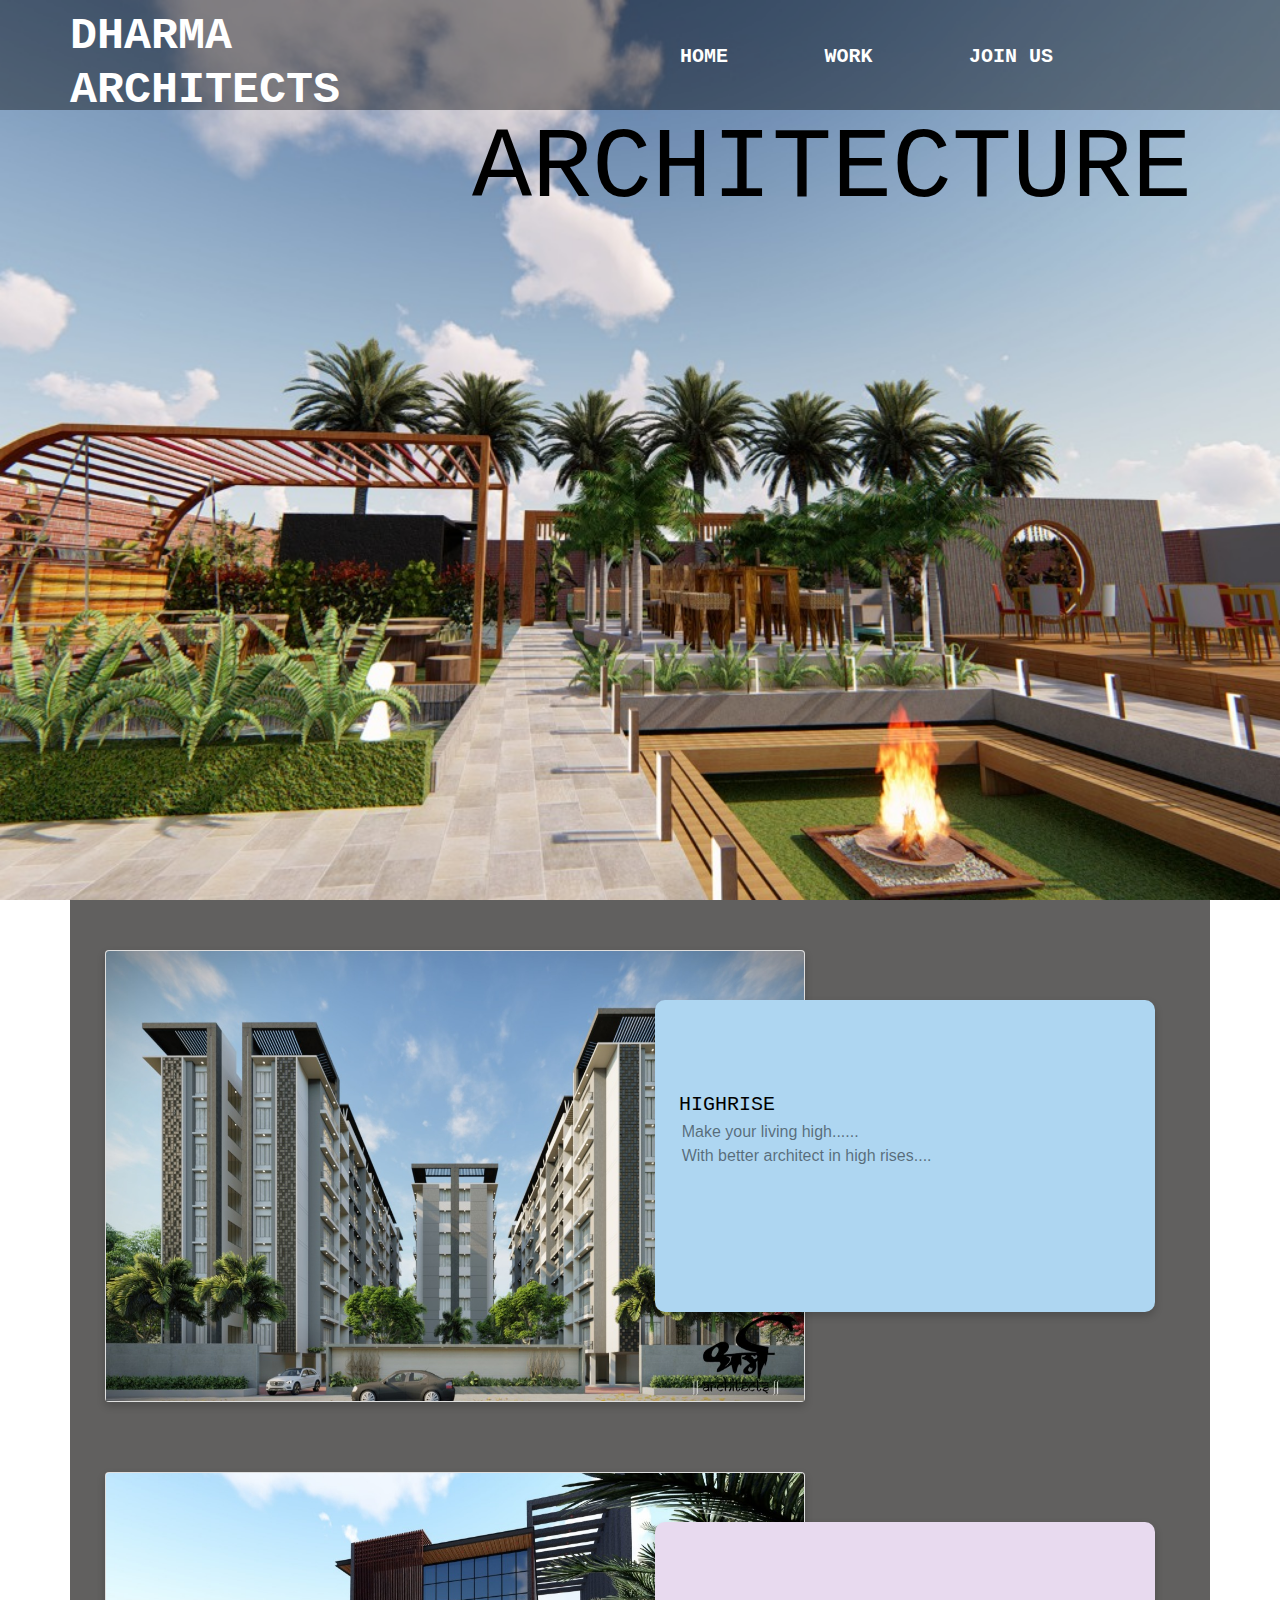
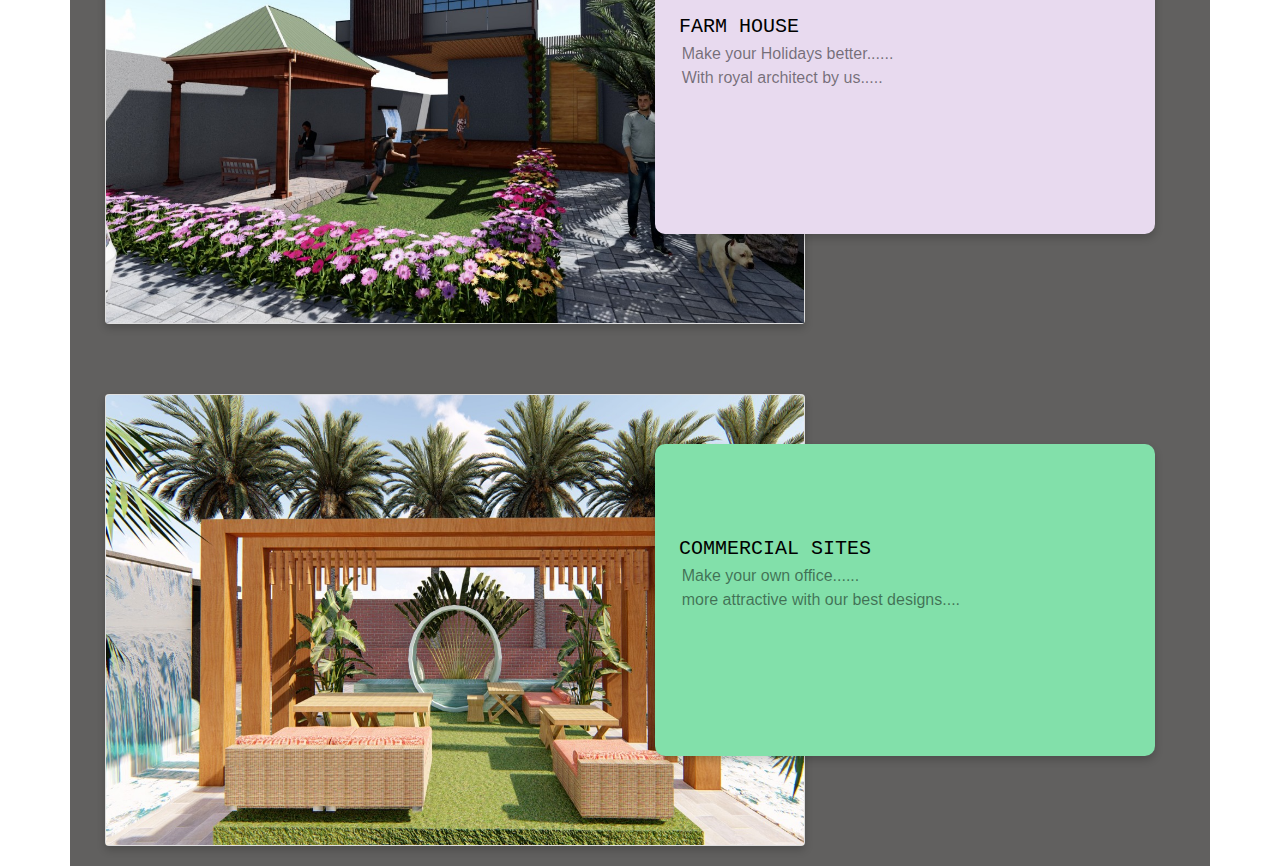
<file: architecture.html>
<!DOCTYPE html>
<html>
<head>
	<title>ourworks/architecture</title>
	<link href="stylear.css" rel="stylesheet" type="text/css">
	<link rel="stylesheet" href="https://maxcdn.bootstrapcdn.com/bootstrap/4.4.1/css/bootstrap.min.css">
	<script src="https://maxcdn.bootstrapcdn.com/bootstrap/4.4.1/js/bootstrap.min.js"></script>
	<script src="https://ajax.googleapis.com/ajax/libs/jquery/3.4.1/jquery.min.js"></script>
	<script src="https://cdnjs.cloudflare.com/ajax/libs/popper.js/1.16.0/umd/popper.min.js"></script>
</head>
<body>
	<div class="backimg">
		<div class="menu">
			<div class="leftmenu">
				<h2 style="color: white;font-family: 'Courier New',monospace"> DHARMA ARCHITECTS </h2>
			</div>
			<div class="rightmenu">
				<ul>
					<li><a href="index.html" style="color: white;font-family: 'Courier New',monospace"> HOME </a></li>
					<li style="color: white;font-family: 'Courier New',monospace"> WORK
					<ul>
						<li style="font-family: 'Courier New',monospace"> <a href="architecture.html"style="color: white">architecture</a></li>
						<li style="font-family: 'Courier New',monospace"><a href="interior.html"style="color: white">interior</a></li>
					</ul>
					</li>
					<li style="font-family: 'Courier New',monospace"> <a style="color:white;" href="contact.html">JOIN US</a> </li>
				</ul>				
			</div>
		</div>
		<h1 style="font-size: 100px">ARCHITECTURE</h1>
		</div>
<div class="container">
	<div class="row">
		<div class="col-lg-6 col-12">
			<div class="card" style="width:700px">
					 <img class="card-img-top" src="highrise.jpg" alt="Card image" style="height: 450px">
					 <div class="card-img-overlay">
					</div>
			</div>	
		</div>

		<div class="col-lg-6 col-12">

				<div class="cards" style="width:500px;background-color: #AED6F1">
						  <a href="highrise.html" class="card-title" style="color: black"><br><br><br>&nbsp;&nbsp;HIGHRISE<br></a>
						  <a style="color: rgba(0,0,0,0.5)">&nbsp;&nbsp;&nbsp;&nbsp;&nbsp;&nbsp;Make your living high......<br>&nbsp;&nbsp;&nbsp;&nbsp;&nbsp;&nbsp;With better architect in high rises....<br><br><br><br><br><br><br></a>
						</div>
				</div>
				<div class="col-lg-6 col-12">
			<div class="card" style="width:700px">
					 <img class="card-img-top" src="f.jpg" alt="Card image" style="height: 450px">
					 <div class="card-img-overlay">
					</div>
			</div>	
		</div>
		<div class="col-lg-6 col-12">

				<div class="cards" style="width:500px;background-color: #E8DAEF">
						  <a href="farmhouse.html" class="card-title" style="color: black"><br><br><br>&nbsp;&nbsp;FARM HOUSE<br></a>
						  <a style="color: rgba(0,0,0,0.5)">&nbsp;&nbsp;&nbsp;&nbsp;&nbsp;&nbsp;Make your Holidays better......<br>&nbsp;&nbsp;&nbsp;&nbsp;&nbsp;&nbsp;With royal architect by us.....<br><br><br><br><br><br><br></a>
						</div>
				</div>
				<div class="col-lg-6 col-12">
			<div class="card" style="width:700px">
					 <img class="card-img-top" src="c.jpg" alt="Card image" style="height: 450px">
					 <div class="card-img-overlay">
					</div>
			</div>	
		</div>

		<div class="col-lg-6 col-12">

				<div class="cards" style="width:500px;background-color: #82E0AA">
						  <a href="commercial.html" class="card-title" style="color: black"><br><br><br>&nbsp;&nbsp;COMMERCIAL SITES<br></a>
						  <a style="color: rgba(0,0,0,0.5)">&nbsp;&nbsp;&nbsp;&nbsp;&nbsp;&nbsp;Make your own office......<br>&nbsp;&nbsp;&nbsp;&nbsp;&nbsp;&nbsp;more attractive with our best designs....<br><br><br><br><br><br><br></a>
						</div>
				</div>	
		</div>

	</div>
</div>
</body>
</html>
</file>
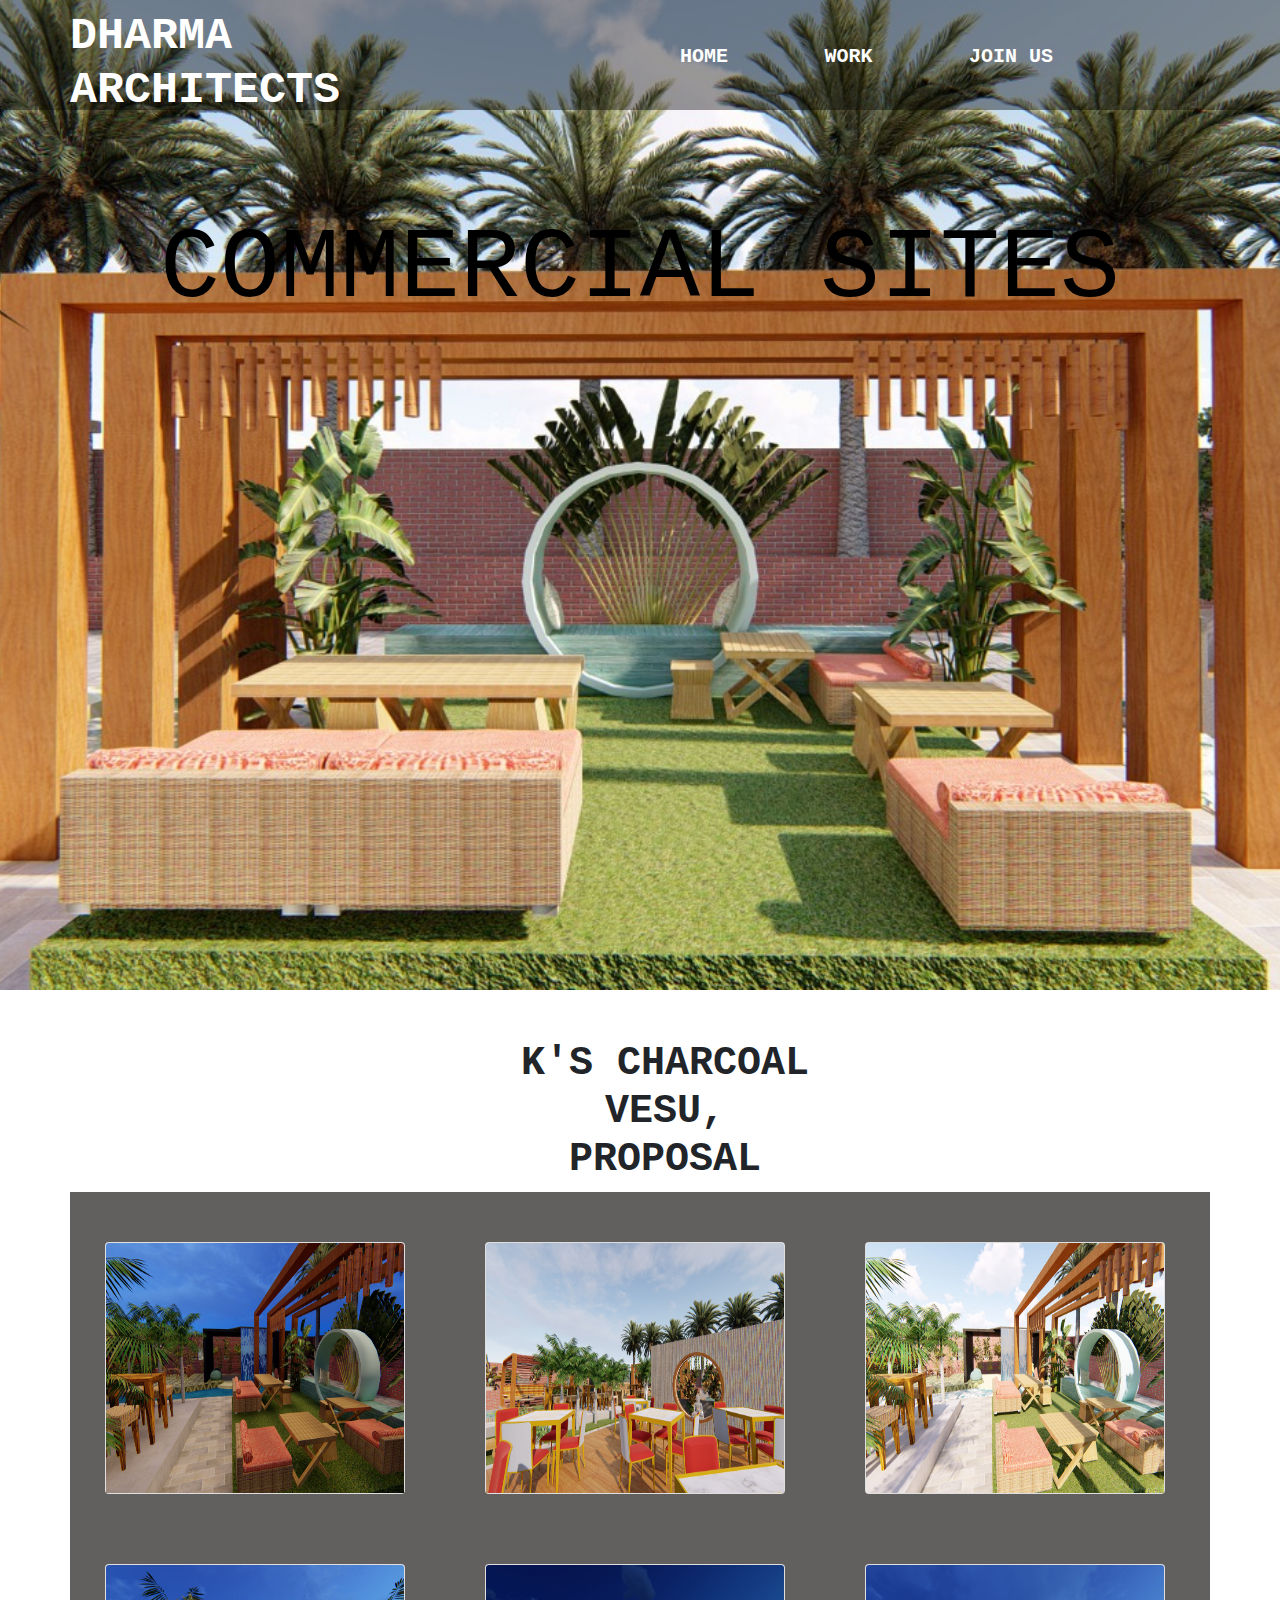
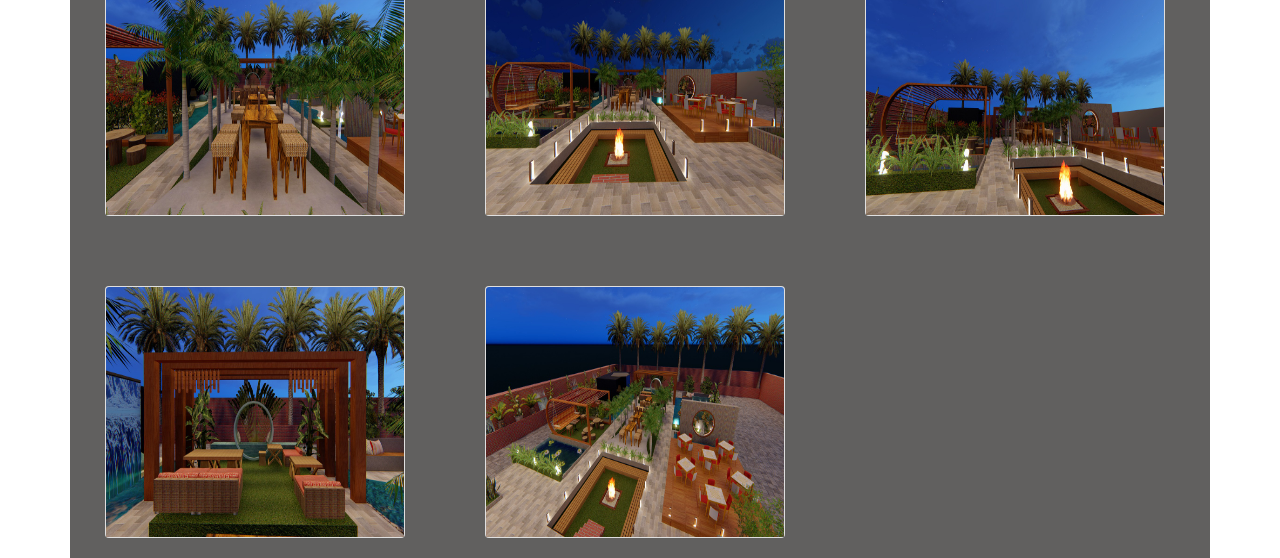
<file: commercial.html>
<!DOCTYPE html>
<html>
<head>
	<title>commercial sites</title>
	<link href="styleco.css" rel="stylesheet" type="text/css">
	<link rel="stylesheet" href="https://maxcdn.bootstrapcdn.com/bootstrap/4.4.1/css/bootstrap.min.css">
	<script src="https://maxcdn.bootstrapcdn.com/bootstrap/4.4.1/js/bootstrap.min.js"></script>
	<script src="https://ajax.googleapis.com/ajax/libs/jquery/3.4.1/jquery.min.js"></script>
	<script src="https://cdnjs.cloudflare.com/ajax/libs/popper.js/1.16.0/umd/popper.min.js"></script>
</head>
<body>
<div class="backimg">
	<div class="menu">
		<div class="leftmenu">
			<h2 style="color: white;font-family: 'Courier New',monospace"> DHARMA ARCHITECTS </h2>
		</div>
		<div class="rightmenu">
			<ul>
				<li><a href="index.html" style="color: white;font-family: 'Courier New',monospace"> HOME </a></li>
				<li style="color: white;font-family: 'Courier New',monospace"> WORK
				<ul>
					<li style="font-family: 'Courier New',monospace"> <a href="architecture.html"style="color: white">architecture</a></li>
					<li style="font-family: 'Courier New',monospace"><a href="interior.html"style="color: white">interior</a></li>
				</ul>
				</li>
				<li style="font-family: 'Courier New',monospace"><a style="color: white;" href="contact.html">JOIN US</a> </li>
			</ul>				
		</div>
	</div>
	<h1 style="font-size: 100px">commercial sites</h1>
</div>
<div class="midcard">
	<div class="middle">
			<h1 align="center"style="font-weight: bold;margin-left: 500px;margin-top: 50px">K'S CHARCOAL VESU, PROPOSAL</h1>
		</div>

	<div class="container">
		<div class="row">
			<div class="col-lg-4 col-12">
				<div class="card" style="width:300px">
 					 <img class="card-img-top" src="c1.jpg" alt="Card image" style="height: 250px">
				</div>	
			</div>

			<div class="col-lg-4 col-12">
				<div class="card" style="width:300px">
 					 <img class="card-img-top" src="c2.jpg" alt="Card image" style="height: 250px">
				</div>	
			</div>

			<div class="col-lg-4 col-12">
				<div class="card" style="width:300px">
 					 <img class="card-img-top" src="c3.jpg" alt="Card image" style="height: 250px">
				</div>
			</div>
			<div class="col-lg-4 col-12">
				<div class="card" style="width:300px">
 					 <img class="card-img-top" src="c4.jpg" alt="Card image" style="height: 250px">	
				</div>
			</div>
			<div class="col-lg-4 col-12">
				<div class="card" style="width:300px">
 					 <img class="card-img-top" src="c5.jpg" alt="Card image" style="height: 250px">
				</div>
			</div>
			<div class="col-lg-4 col-12">
				<div class="card" style="width:300px">
 					 <img class="card-img-top" src="c6.jpg" alt="Card image" style="height: 250px">
				</div>	
			</div>
			<div class="col-lg-4 col-12">
				<div class="card" style="width:300px">
 					 <img class="card-img-top" src="c7.jpg" alt="Card image" style="height: 250px">
				</div>	
			</div>
			<div class="col-lg-4 col-12">
				<div class="card" style="width:300px">
 					 <img class="card-img-top" src="c8.jpg" alt="Card image" style="height: 250px">
				</div>	
			</div>	
			</div>
		</div>
	</div>
</div>
</body>
</html>
</file>
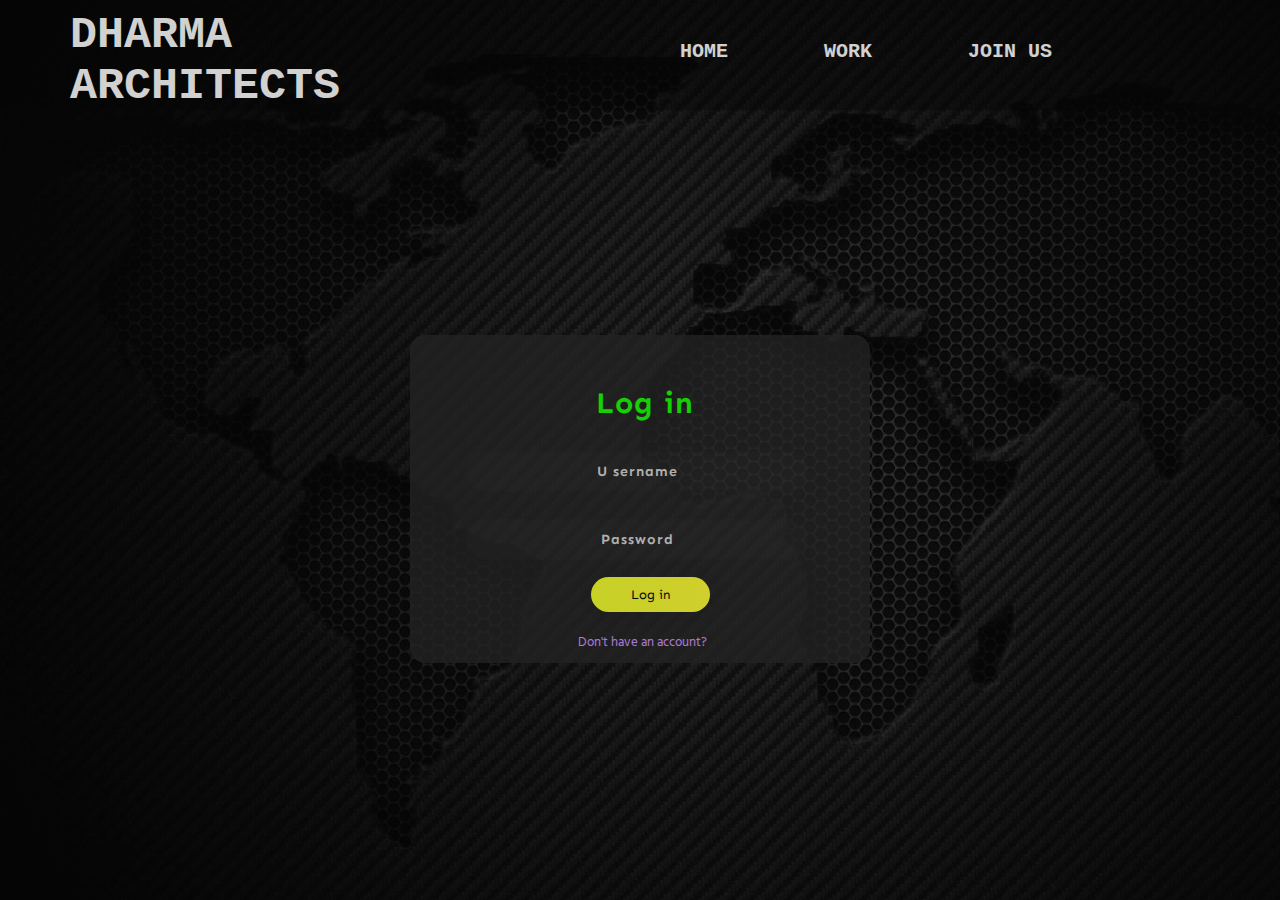
<file: contact.html>
<html>
 <head>
    <title>Thank you for Join Us</title>   
    <link rel="stylesheet" href="contact.css">        
    <link href="https://fonts.googleapis.com/css?family=Bebas+Neue|Dancing+Script|Sacramento|Courier+Prime|Sen|Staatliches|Hind|Yeseva+One&display=swap" rel="stylesheet">            
</head>
<body>        
	<div class="bg">  
	<div class="menu">
		<div class="leftmenu">
			<h2 style="color: white;font-family: 'Courier New',monospace"> DHARMA ARCHITECTS </h2>
		</div>
		<div class="rightmenu">
			<ul>
				<li><a href="index.html" style="color: white;font-family: 'Courier New',monospace"> HOME </a></li>
				<li style="font-family: 'Courier New',monospace"> WORK
				<ul>
					<li style="font-family: 'Courier New',monospace"> <a href="architecture.html"style="color: white">architecture</a></li>
					<li style="font-family: 'Courier New',monospace"><a href="interior.html"style="color: white">interior</a></li>
				</ul>
				</li>
				<li style="font-family: 'Courier New',monospace"><a style="color: white" href="contact.html">JOIN US</a> </li>
			</ul>				
		</div>  </div>    
		<div class="main">                
			<p class="sign" align="center">Log in</p>                
			<form class="form1">                                    
				<input class="un " type="text" align="center" placeholder="U sername">
				<input class="pass" type="password" align="center" placeholder="Password">       
				<a class="submit" align="center">Log in</a>                                    
				<p class="already" align="center">
				<a href="Joinus.html">Don't have an account?</a>
				</p>
        </div>
</file>
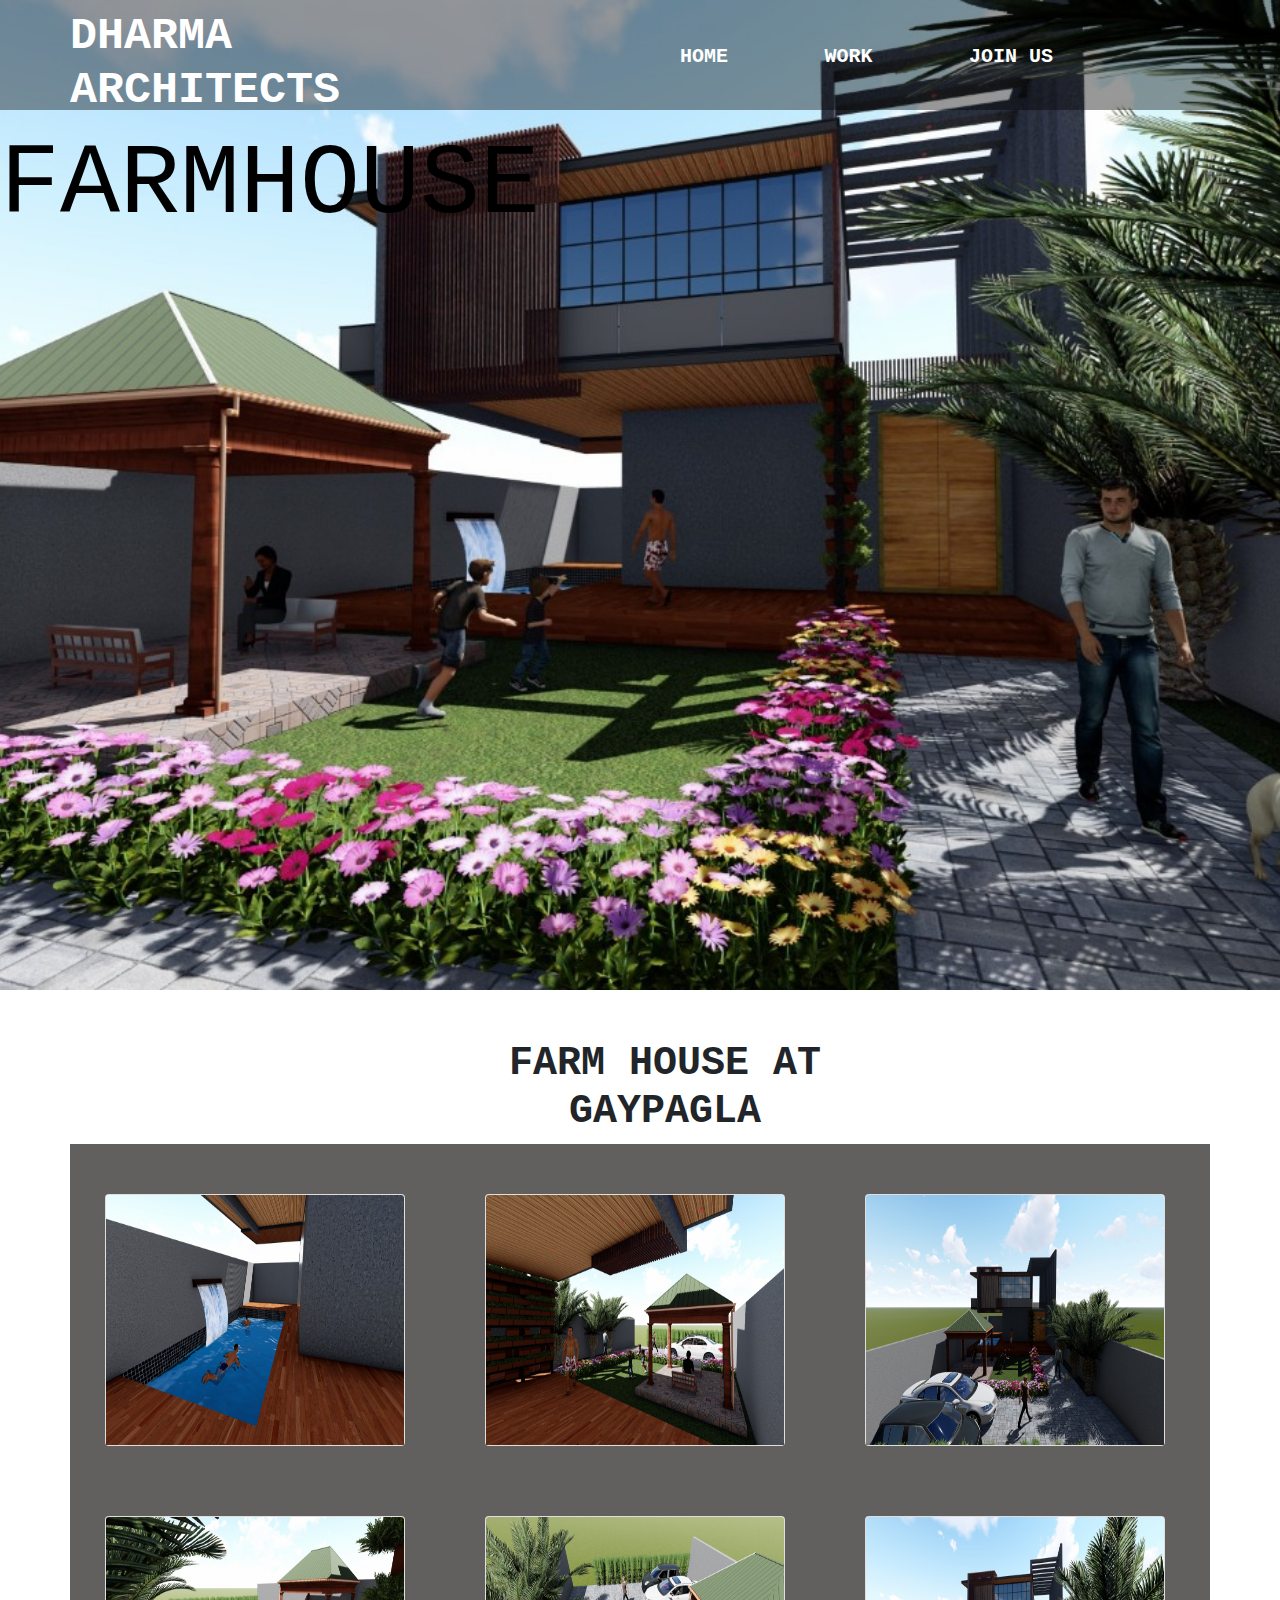
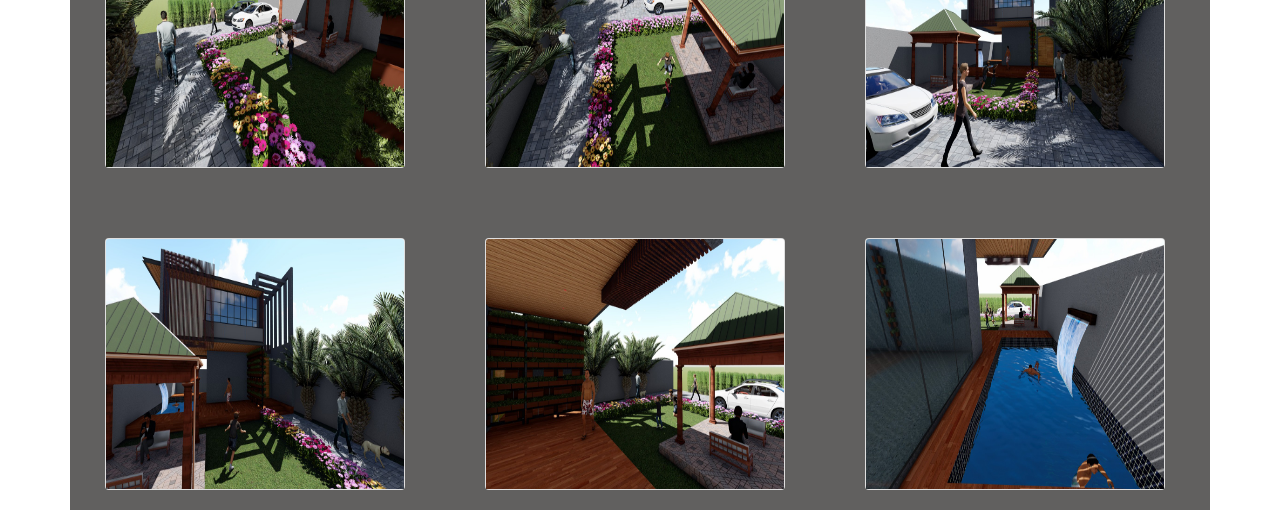
<file: farmhouse.html>
<!DOCTYPE html>
<html>
<head>
	<title>farmhouse</title>
	<link href="stylefa.css" rel="stylesheet" type="text/css">
	<link rel="stylesheet" href="https://maxcdn.bootstrapcdn.com/bootstrap/4.4.1/css/bootstrap.min.css">
	<script src="https://maxcdn.bootstrapcdn.com/bootstrap/4.4.1/js/bootstrap.min.js"></script>
	<script src="https://ajax.googleapis.com/ajax/libs/jquery/3.4.1/jquery.min.js"></script>
	<script src="https://cdnjs.cloudflare.com/ajax/libs/popper.js/1.16.0/umd/popper.min.js"></script>
</head>
<body>
<div class="backimg">
	<div class="menu">
		<div class="leftmenu">
			<h2 style="color: white;font-family: 'Courier New',monospace"> DHARMA ARCHITECTS </h2>
		</div>
		<div class="rightmenu">
			<ul>
				<li><a href="index.html" style="color:white;font-family: 'Courier New',monospace"> HOME </a></li>
				<li style="color: white;font-family: 'Courier New',monospace"> WORK
				<ul>
					<li style="font-family: 'Courier New',monospace"> <a href="architecture.html"style="color: white">architecture</a></li>
					<li style="font-family: 'Courier New',monospace"><a href="interior.html"style="color: white">interior</a></li>
				</ul>
				</li>
				<li style="font-family: 'Courier New',monospace"><a style="color:white;" href="contact.html">JOIN US</a> </li>
			</ul>				
		</div>
	</div>
	<h1 style="font-size: 100px">FARMHOUSE</h1>
</div>
<div class="midcard">
	<div class="middle">
			<h1 align="center"style="font-weight: bold;margin-left: 500px;margin-top: 50px">FARM HOUSE AT GAYPAGLA</h1>
		</div>

	<div class="container">
		<div class="row">
			<div class="col-lg-4 col-12">
				<div class="card" style="width:300px">
 					 <img class="card-img-top" src="f1.jpg" alt="Card image" style="height: 250px">
				</div>	
			</div>

			<div class="col-lg-4 col-12">
				<div class="card" style="width:300px">
 					 <img class="card-img-top" src="f2.jpg" alt="Card image" style="height: 250px">
				</div>	
			</div>

			<div class="col-lg-4 col-12">
				<div class="card" style="width:300px">
 					 <img class="card-img-top" src="f3.jpg" alt="Card image" style="height: 250px">
				</div>
			</div>
			<div class="col-lg-4 col-12">
				<div class="card" style="width:300px">
 					 <img class="card-img-top" src="f4.jpg" alt="Card image" style="height: 250px">	
				</div>
			</div>
			<div class="col-lg-4 col-12">
				<div class="card" style="width:300px">
 					 <img class="card-img-top" src="f5.jpg" alt="Card image" style="height: 250px">
				</div>
			</div>
			<div class="col-lg-4 col-12">
				<div class="card" style="width:300px">
 					 <img class="card-img-top" src="f6.jpg" alt="Card image" style="height: 250px">
				</div>	
			</div>
			<div class="col-lg-4 col-12">
				<div class="card" style="width:300px">
 					 <img class="card-img-top" src="f7.jpg" alt="Card image" style="height: 250px">
				</div>	
			</div><div class="col-lg-4 col-12">
				<div class="card" style="width:300px">
 					 <img class="card-img-top" src="f8.jpg" alt="Card image" style="height: 250px">
				</div>	
			</div><div class="col-lg-4 col-12">
				<div class="card" style="width:300px">
 					 <img class="card-img-top" src="f9.jpg" alt="Card image" style="height: 250px">
				</div>	
			</div>
		</div>
	</div>
</div>
</body>
</html>
</file>
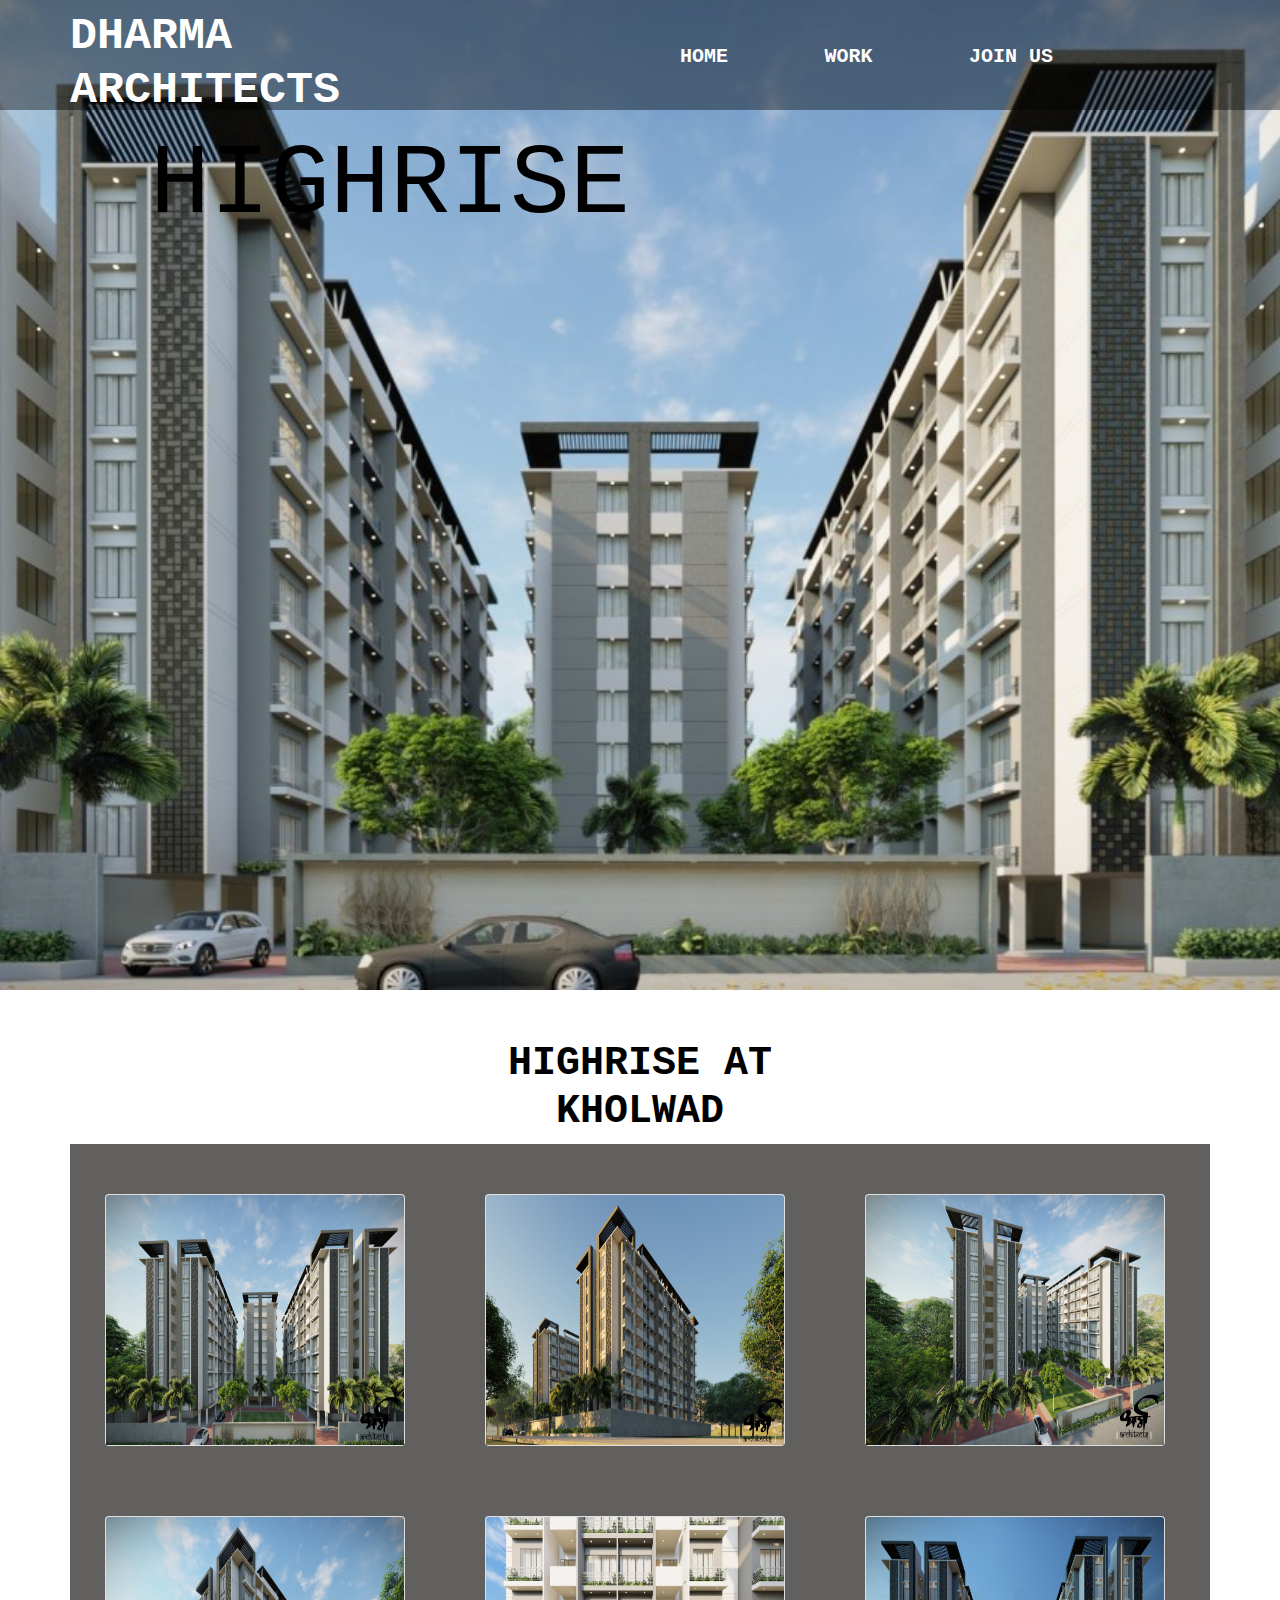
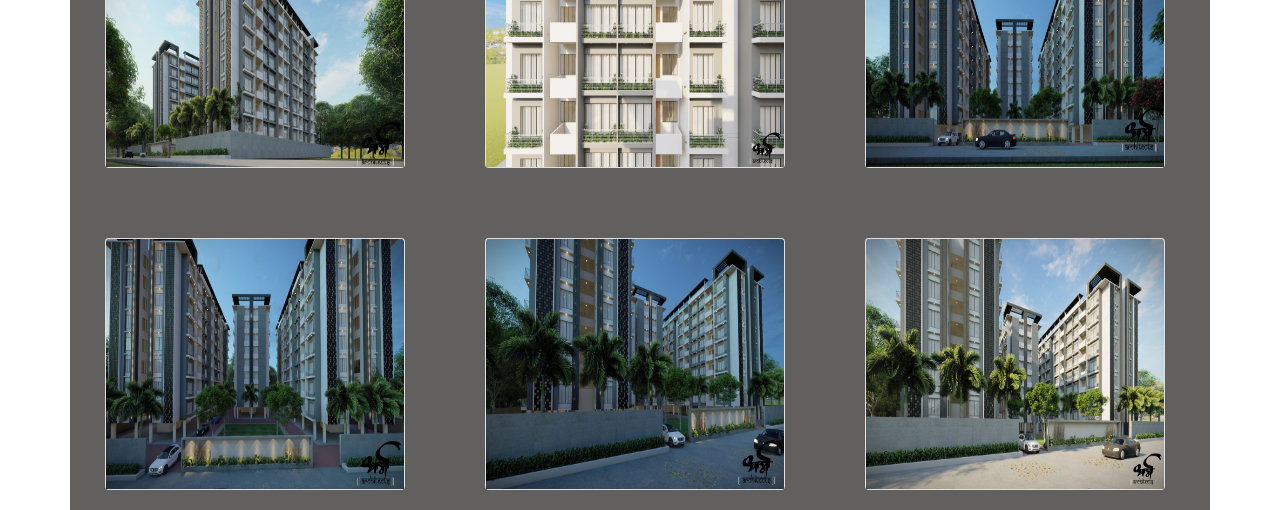
<file: highrise.html>
<!DOCTYPE html>
<html>
<head>
	<title>highrise</title>
	<link href="stylehi.css" rel="stylesheet" type="text/css">
	<link rel="stylesheet" href="https://maxcdn.bootstrapcdn.com/bootstrap/4.4.1/css/bootstrap.min.css">
	<script src="https://maxcdn.bootstrapcdn.com/bootstrap/4.4.1/js/bootstrap.min.js"></script>
	<script src="https://ajax.googleapis.com/ajax/libs/jquery/3.4.1/jquery.min.js"></script>
	<script src="https://cdnjs.cloudflare.com/ajax/libs/popper.js/1.16.0/umd/popper.min.js"></script>
</head>
<body>
<div class="backimg">
	<div class="menu">
		<div class="leftmenu">
			<h2 style="color: white;font-family: 'Courier New',monospace"> DHARMA ARCHITECTS </h2>
		</div>
		<div class="rightmenu">
			<ul>
				<li><a href="index.html" style="color: white;font-family: 'Courier New',monospace"> HOME </a></li>
				<li style="color: white;font-family: 'Courier New',monospace"> WORK
				<ul>
					<li style="font-family: 'Courier New',monospace"> <a href="architecture.html"style="color: white">architecture</a></li>
					<li style="font-family: 'Courier New',monospace"><a href="interior.html"style="color: white">interior</a></li>
				</ul>
				</li>
				<li style="font-family: 'Courier New',monospace"><a style="color: white;" href="contact.html">JOIN US</a> </li>
			</ul>				
		</div>
	</div>
	<h1 style="font-size: 100px">HIGHRISE</h1>
</div>
<div class="midcard">
	<div class="middle">
			<h1 align="center"style="font-weight: bold;margin-left: 500px;margin-top: 50px">HIGHRISE AT KHOLWAD</h1>
		</div>

	<div class="container">
		<div class="row">
			<div class="col-lg-4 col-12">
				<div class="card" style="width:300px">
 					 <img class="card-img-top" src="H1.jpg" alt="Card image" style="height: 250px">
				</div>	
			</div>

			<div class="col-lg-4 col-12">
				<div class="card" style="width:300px">
 					 <img class="card-img-top" src="H2.jpg" alt="Card image" style="height: 250px">
				</div>	
			</div>

			<div class="col-lg-4 col-12">
				<div class="card" style="width:300px">
 					 <img class="card-img-top" src="H3.jpg" alt="Card image" style="height: 250px">
				</div>
			</div>
			<div class="col-lg-4 col-12">
				<div class="card" style="width:300px">
 					 <img class="card-img-top" src="H4.jpg" alt="Card image" style="height: 250px">	
				</div>
			</div>
			<div class="col-lg-4 col-12">
				<div class="card" style="width:300px">
 					 <img class="card-img-top" src="H5.jpg" alt="Card image" style="height: 250px">
				</div>
			</div>
			<div class="col-lg-4 col-12">
				<div class="card" style="width:300px">
 					 <img class="card-img-top" src="H6.jpg" alt="Card image" style="height: 250px">
				</div>	
			</div>
			<div class="col-lg-4 col-12">
				<div class="card" style="width:300px">
 					 <img class="card-img-top" src="H7.jpg" alt="Card image" style="height: 250px">
				</div>	
			</div><div class="col-lg-4 col-12">
				<div class="card" style="width:300px">
 					 <img class="card-img-top" src="H8.jpg" alt="Card image" style="height: 250px">
				</div>	
			</div><div class="col-lg-4 col-12">
				<div class="card" style="width:300px">
 					 <img class="card-img-top" src="H9.jpg" alt="Card image" style="height: 250px">
				</div>	
			</div>
		</div>
	</div>
</div>
</body>
</html>
</file>
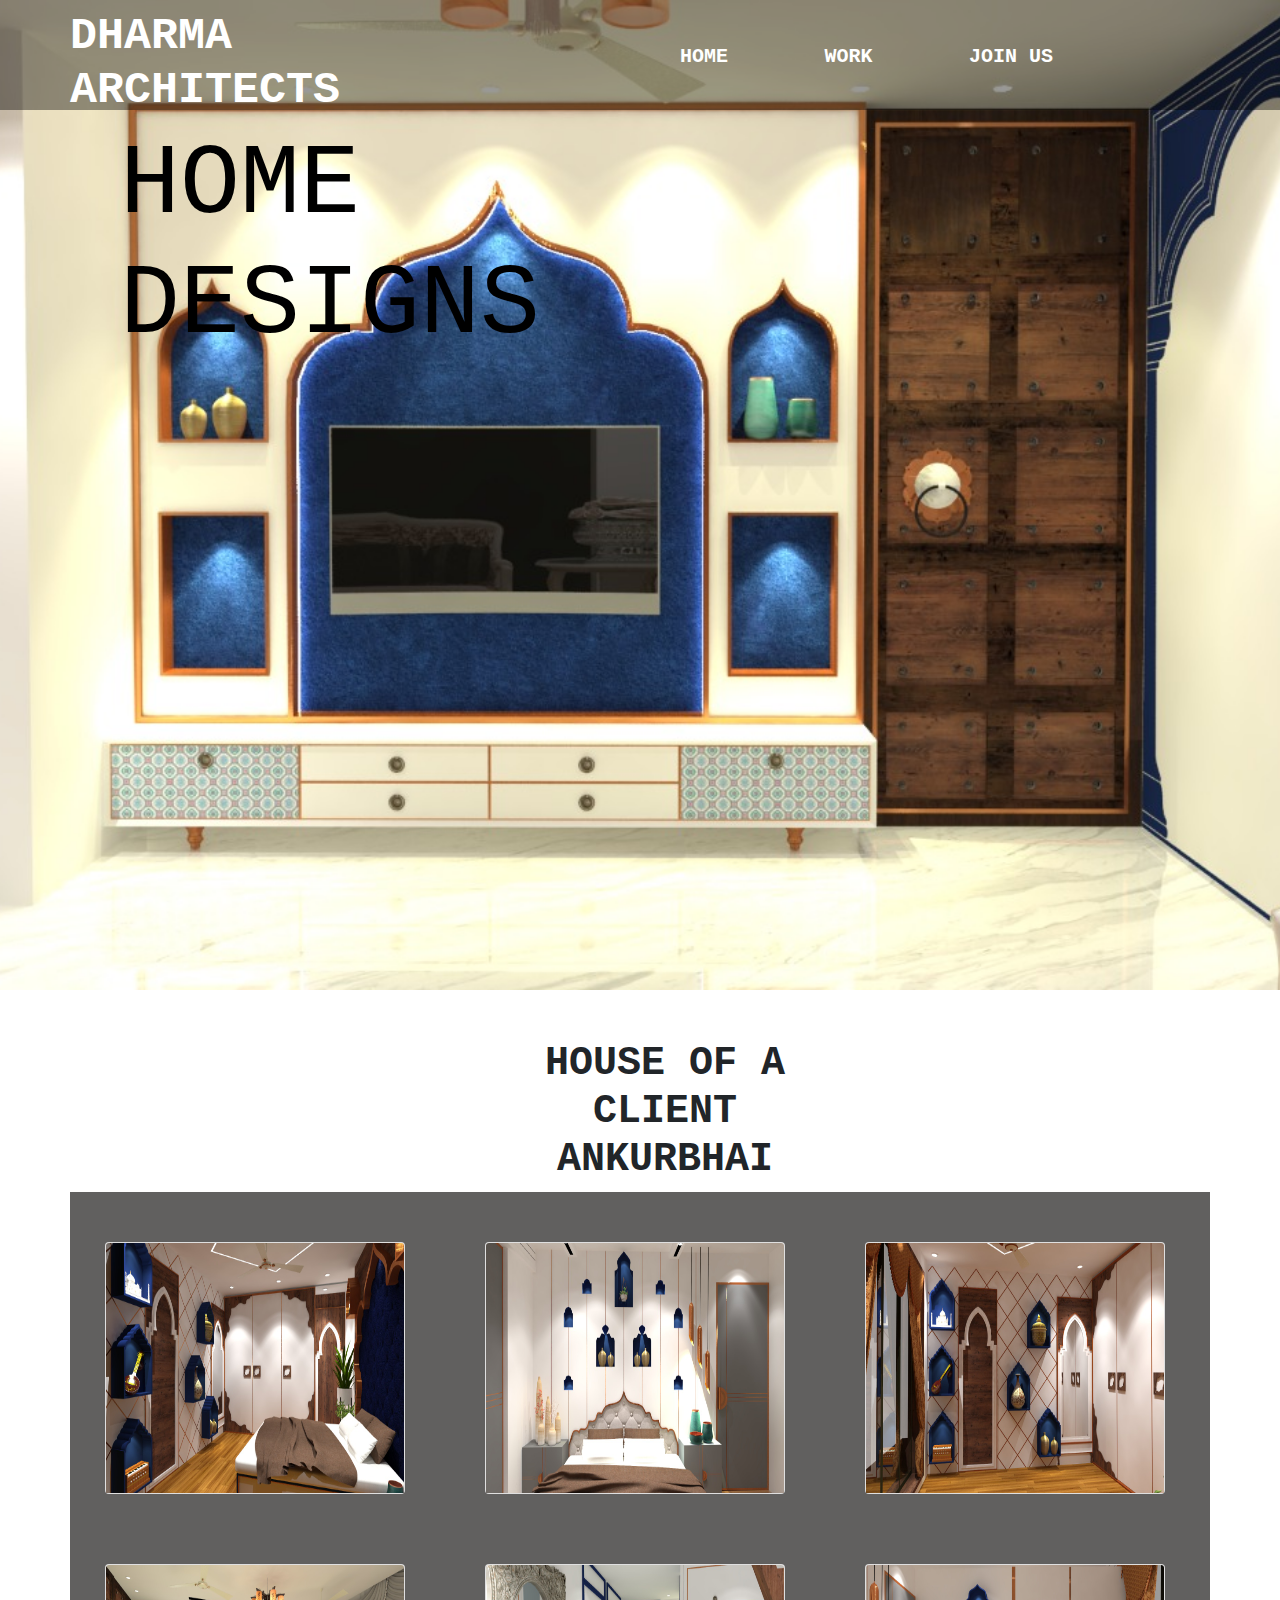
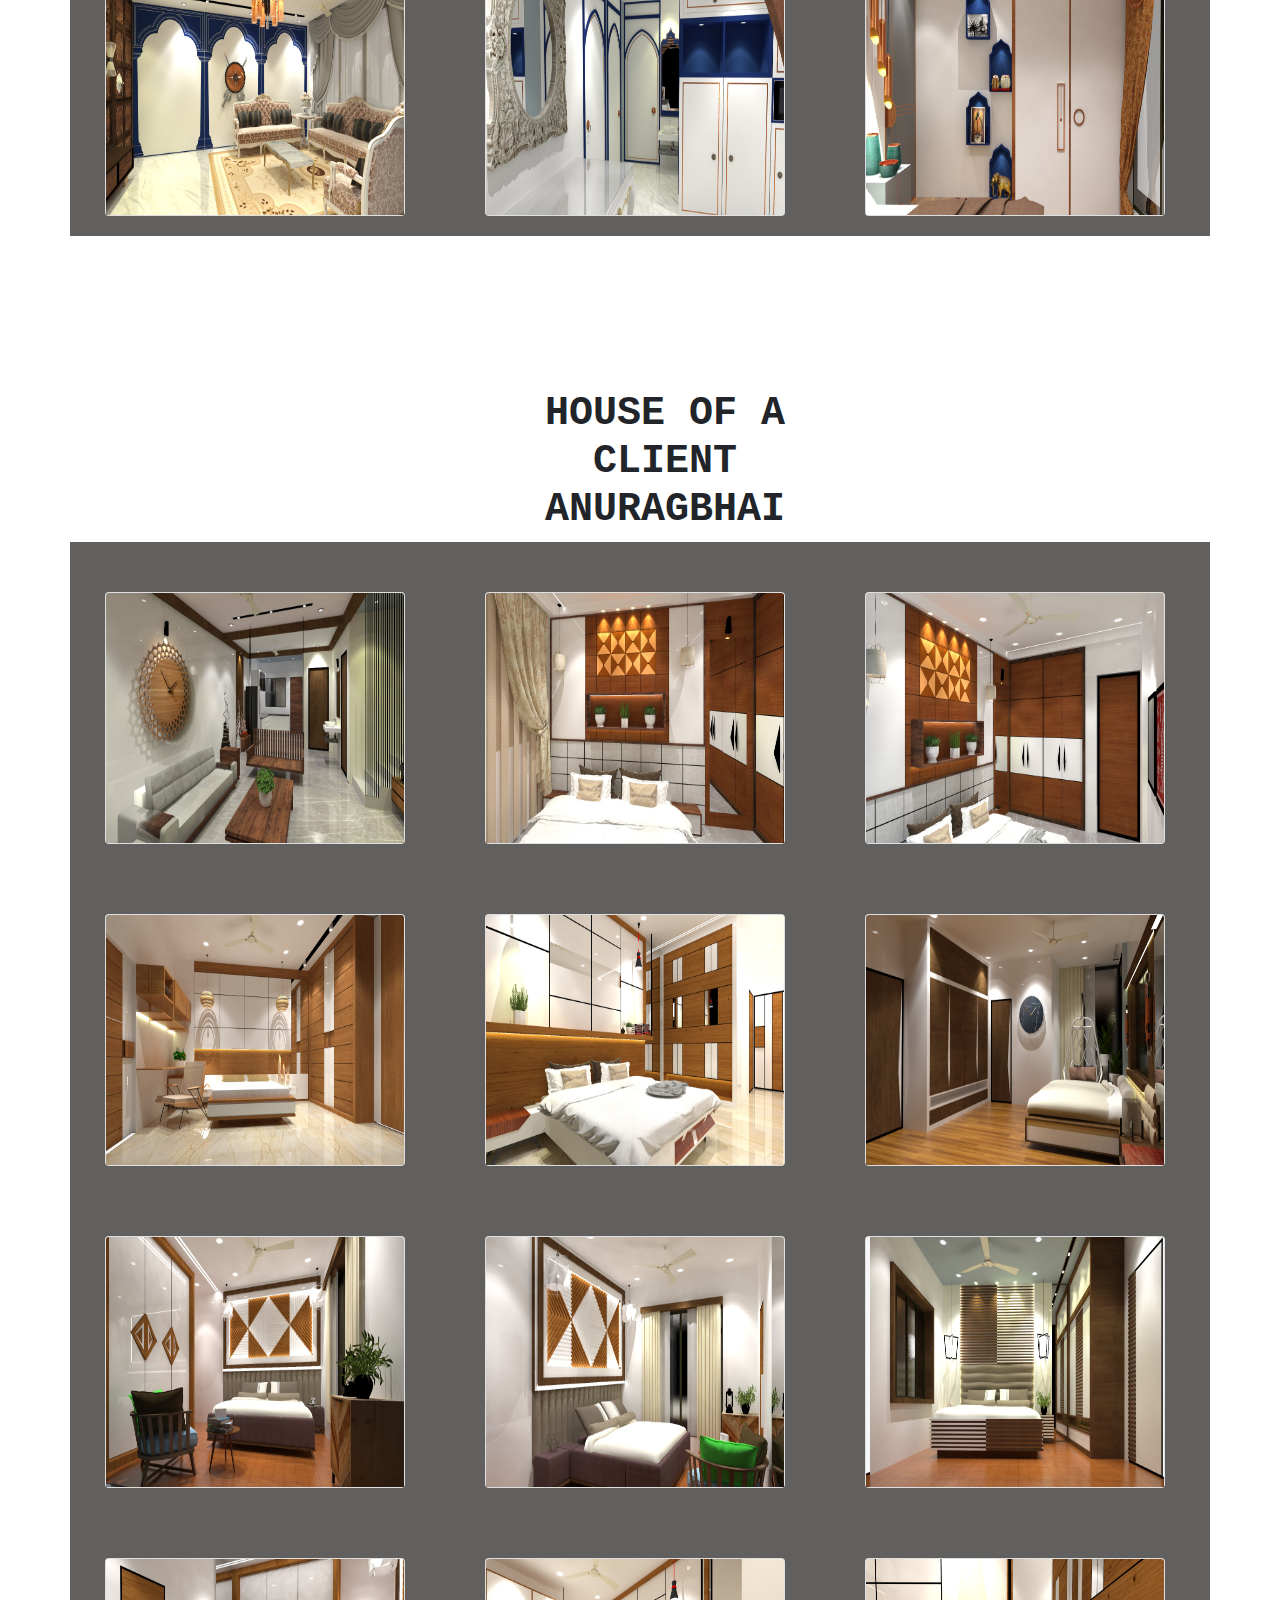
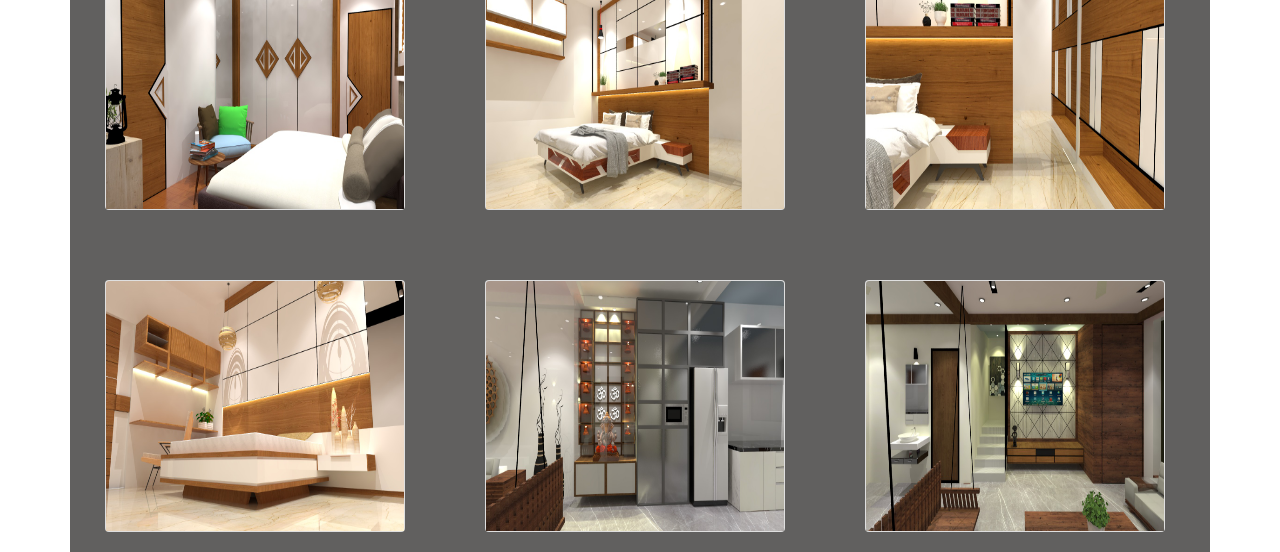
<file: home.html>
<!DOCTYPE html>
<html>
<head>
	<title>commercial sites</title>
	<link href="styleho.css" rel="stylesheet" type="text/css">
	<link rel="stylesheet" href="https://maxcdn.bootstrapcdn.com/bootstrap/4.4.1/css/bootstrap.min.css">
	<script src="https://maxcdn.bootstrapcdn.com/bootstrap/4.4.1/js/bootstrap.min.js"></script>
	<script src="https://ajax.googleapis.com/ajax/libs/jquery/3.4.1/jquery.min.js"></script>
	<script src="https://cdnjs.cloudflare.com/ajax/libs/popper.js/1.16.0/umd/popper.min.js"></script>
</head>
<body>
<div class="backimg">
	<div class="menu">
		<div class="leftmenu">
			<h2 style="color: white;font-family: 'Courier New',monospace"> DHARMA ARCHITECTS </h2>
		</div>
		<div class="rightmenu">
			<ul>
				<li><a href="index.html" style="color: white;font-family: 'Courier New',monospace"> HOME </a></li>
				<li style="color: white;font-family: 'Courier New',monospace"> WORK
				<ul>
					<li style="font-family: 'Courier New',monospace"> <a href="architecture.html"style="color: white">architecture</a></li>
					<li style="font-family: 'Courier New',monospace"><a href="interior.html"style="color: white">interior</a></li>
				</ul>
				</li>
				<li style="font-family: 'Courier New',monospace"><a style="color:white;" href="contact.html">JOIN US</a> </li>
			</ul>				
		</div>
	</div>
	<h1 style="font-size: 100px">HOME DESIGNS</h1>
</div>
<div class="midcard">
	<div class="middle">
			<h1 align="center"style="font-weight: bold;margin-left: 500px;margin-top: 50px">HOUSE OF A CLIENT ANKURBHAI</h1>
		</div>

	<div class="container">
		<div class="row">
			<div class="col-lg-4 col-12">
				<div class="card" style="width:300px">
 					 <img class="card-img-top" src="r1.1.jpg" alt="Card image" style="height: 250px">
				</div>	
			</div>

			<div class="col-lg-4 col-12">
				<div class="card" style="width:300px">
 					 <img class="card-img-top" src="r1.2.jpg" alt="Card image" style="height: 250px">
				</div>	
			</div>

			<div class="col-lg-4 col-12">
				<div class="card" style="width:300px">
 					 <img class="card-img-top" src="r1.3.jpg" alt="Card image" style="height: 250px">
				</div>
			</div>
			<div class="col-lg-4 col-12">
				<div class="card" style="width:300px">
 					 <img class="card-img-top" src="r1.4.jpg" alt="Card image" style="height: 250px">	
				</div>
			</div>
			<div class="col-lg-4 col-12">
				<div class="card" style="width:300px">
 					 <img class="card-img-top" src="r1.5.jpg" alt="Card image" style="height: 250px">
				</div>
			</div>
			<div class="col-lg-4 col-12">
				<div class="card" style="width:300px">
 					 <img class="card-img-top" src="r1.6.jpg" alt="Card image" style="height: 250px">
				</div>	
			</div>
			</div>	
			</div>
		</div>
		<div class="midcard">
	<div class="middle">
			<h1 align="center"style="font-weight: bold;margin-left: 500px;margin-top: 50px">HOUSE OF A CLIENT ANURAGBHAI</h1>
		</div>

	<div class="container">
		<div class="row">
			<div class="col-lg-4 col-12">
				<div class="card" style="width:300px">
 					 <img class="card-img-top" src="r2.1.jpg" alt="Card image" style="height: 250px">
				</div>	
			</div>

			<div class="col-lg-4 col-12">
				<div class="card" style="width:300px">
 					 <img class="card-img-top" src="r2.2.jpg" alt="Card image" style="height: 250px">
				</div>	
			</div>

			<div class="col-lg-4 col-12">
				<div class="card" style="width:300px">
 					 <img class="card-img-top" src="r2.3.jpg" alt="Card image" style="height: 250px">
				</div>
			</div>
			<div class="col-lg-4 col-12">
				<div class="card" style="width:300px">
 					 <img class="card-img-top" src="r2.4.jpg" alt="Card image" style="height: 250px">	
				</div>
			</div>
			<div class="col-lg-4 col-12">
				<div class="card" style="width:300px">
 					 <img class="card-img-top" src="r2.5.jpg" alt="Card image" style="height: 250px">
				</div>
			</div>
			<div class="col-lg-4 col-12">
				<div class="card" style="width:300px">
 					 <img class="card-img-top" src="r2.6.jpg" alt="Card image" style="height: 250px">
				</div>	
			</div>
			<div class="col-lg-4 col-12">
				<div class="card" style="width:300px">
 					 <img class="card-img-top" src="r2.7.jpg" alt="Card image" style="height: 250px">
				</div>	
			</div>
			<div class="col-lg-4 col-12">
				<div class="card" style="width:300px">
 					 <img class="card-img-top" src="r2.8.jpg" alt="Card image" style="height: 250px">
				</div>	
			</div>
			<div class="col-lg-4 col-12">
				<div class="card" style="width:300px">
 					 <img class="card-img-top" src="r2.9.jpg" alt="Card image" style="height: 250px">
				</div>	
			</div>
			<div class="col-lg-4 col-12">
				<div class="card" style="width:300px">
 					 <img class="card-img-top" src="r2.10.jpg" alt="Card image" style="height: 250px">
				</div>	
			</div>
			<div class="col-lg-4 col-12">
				<div class="card" style="width:300px">
 					 <img class="card-img-top" src="r2.11.jpg" alt="Card image" style="height: 250px">
				</div>	
			</div>
			<div class="col-lg-4 col-12">
				<div class="card" style="width:300px">
 					 <img class="card-img-top" src="r2.12.jpg" alt="Card image" style="height: 250px">
				</div>	
			</div>
			<div class="col-lg-4 col-12">
				<div class="card" style="width:300px">
 					 <img class="card-img-top" src="r2.13.jpg" alt="Card image" style="height: 250px">
				</div>	
			</div>
			<div class="col-lg-4 col-12">
				<div class="card" style="width:300px">
 					 <img class="card-img-top" src="r2.14.jpg" alt="Card image" style="height: 250px">
				</div>	
			</div>
			<div class="col-lg-4 col-12">
				<div class="card" style="width:300px">
 					 <img class="card-img-top" src="r2.15.jpg" alt="Card image" style="height: 250px">
				</div>	
			</div>
			</div>	
			</div>
		</div>
	</div>
</div>
</body>
</html>
</file>
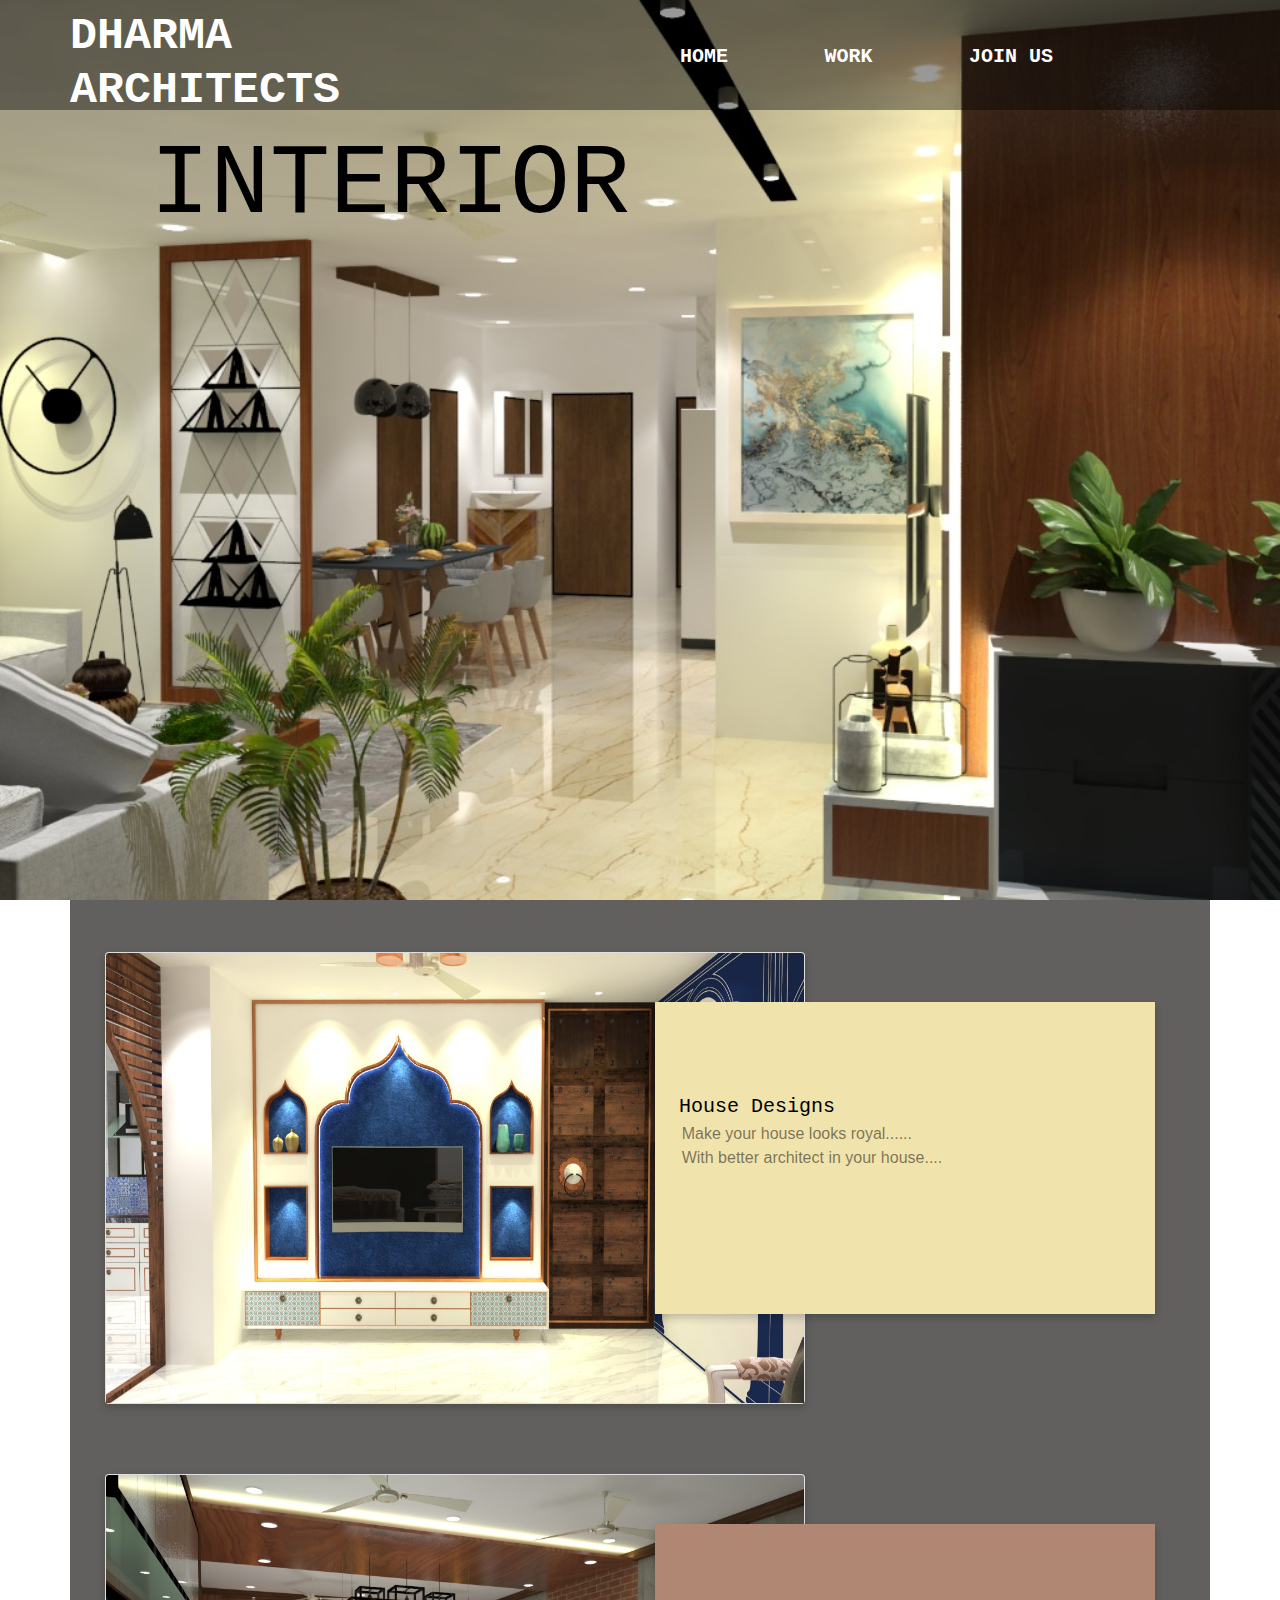
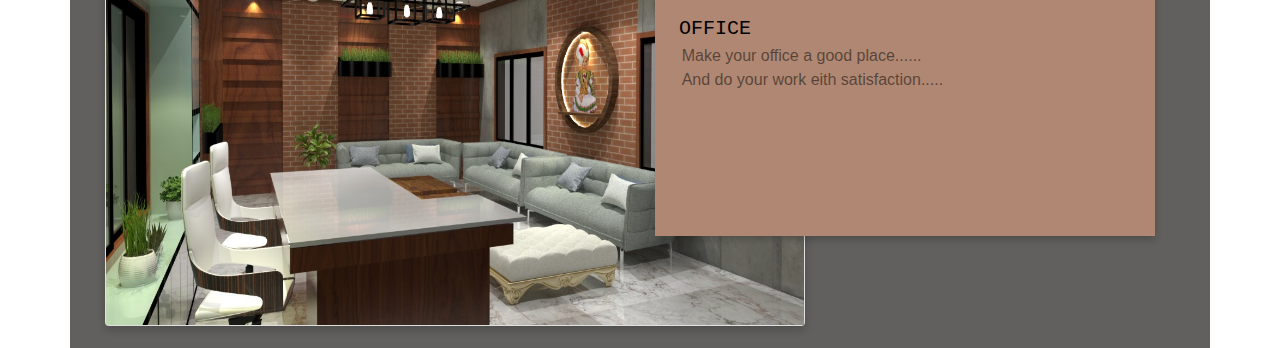
<file: interior.html>
<!DOCTYPE html>
<html>
<head>
	<title>ourworks/interior</title>
	<link href="stylein.css" rel="stylesheet" type="text/css">
	<link rel="stylesheet" href="https://maxcdn.bootstrapcdn.com/bootstrap/4.4.1/css/bootstrap.min.css">
	<script src="https://maxcdn.bootstrapcdn.com/bootstrap/4.4.1/js/bootstrap.min.js"></script>
	<script src="https://ajax.googleapis.com/ajax/libs/jquery/3.4.1/jquery.min.js"></script>
	<script src="https://cdnjs.cloudflare.com/ajax/libs/popper.js/1.16.0/umd/popper.min.js"></script>
</head>
<body>
	<div class="backimg">
		<div class="menu">
			<div class="leftmenu">
				<h2 style="color: white;font-family: 'Courier New',monospace"> DHARMA ARCHITECTS </h2>
			</div>
			<div class="rightmenu">
				<ul>
					<li><a href="index.html" style="color: white;font-family: 'Courier New',monospace"> HOME </a></li>
					<li style="color:white;font-family: 'Courier New',monospace"> WORK
					<ul>
						<li style="color: black;font-family: 'Courier New',monospace"> <a href="architecture.html"style="color: white">architecture</a></li>
						<li style="color: black;font-family: 'Courier New',monospace"><a href="interior.html"style="color: white">interior</a></li>
					</ul>
					</li>
					<li style="font-family: 'Courier New',monospace"> <a style="color:white;" href="contact.html">JOIN US</a>  </li>
				</ul>				
			</div>
		</div>
		<h1 style="font-size: 100px">INTERIOR</h1>
		</div>
<div class="container">
	<div class="row">
		<div class="col-lg-6 col-12">
			<div class="card" style="width:700px">
					 <img class="card-img-top" src="r.jpg" alt="Card image" style="height: 450px">
					 <div class="card-img-overlay">
					</div>
			</div>	
		</div>

		<div class="col-lg-6 col-12">

				<div class="cards" style="width:500px;background-color: #F1E3AC">
						  <a href="home.html" class="card-title" style="color: black"><br><br><br>&nbsp;&nbsp;House Designs<br></a>
						  <a style="color: rgba(0,0,0,0.5)">&nbsp;&nbsp;&nbsp;&nbsp;&nbsp;&nbsp;Make your house looks royal......<br>&nbsp;&nbsp;&nbsp;&nbsp;&nbsp;&nbsp;With better architect in your house....<br><br><br><br><br><br><br></a>
						</div>
				</div>
				<div class="col-lg-6 col-12">
			<div class="card" style="width:700px">
					 <img class="card-img-top" src="office.jpg" alt="Card image" style="height: 450px">
					 <div class="card-img-overlay">
					</div>
			</div>	
		</div>

		<div class="col-lg-6 col-12">

				<div class="cards" style="width:500px;background-color: #AF8772">
						  <a href="office.html" class="card-title" style="color: black"><br><br><br>&nbsp;&nbsp;OFFICE<br></a>
						  <a style="color: rgba(0,0,0,0.5)">&nbsp;&nbsp;&nbsp;&nbsp;&nbsp;&nbsp;Make your office a good place......<br>&nbsp;&nbsp;&nbsp;&nbsp;&nbsp;&nbsp;And do your work eith satisfaction.....<br><br><br><br><br><br><br></a>
						</div>
				</div>

	</div>
</div>
</body>
</html>
</file>
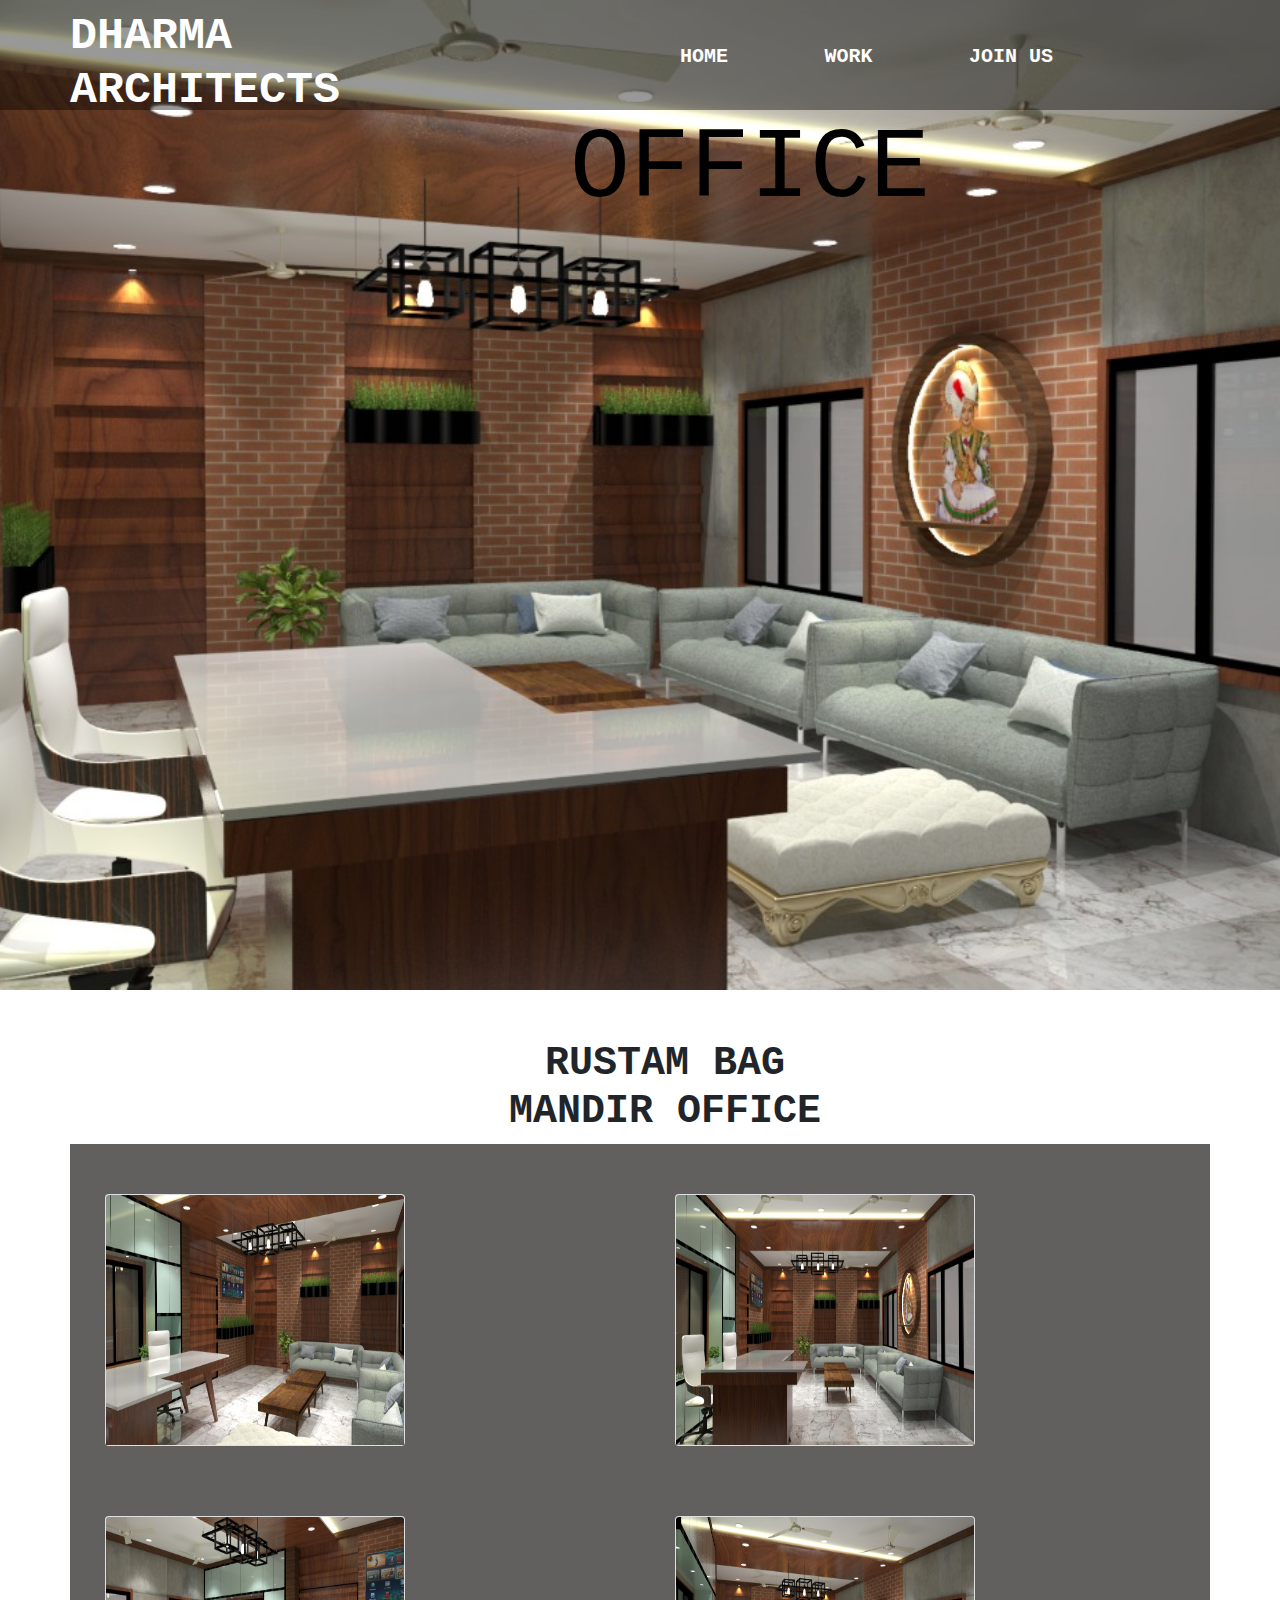
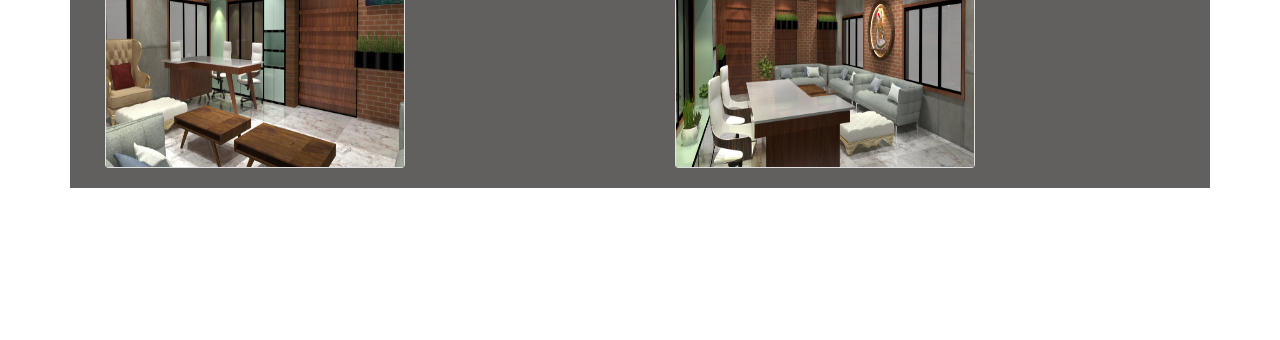
<file: office.html>
<!DOCTYPE html>
<html>
<head>
	<title>office</title>
	<link href="styleof.css" rel="stylesheet" type="text/css">
	<link rel="stylesheet" href="https://maxcdn.bootstrapcdn.com/bootstrap/4.4.1/css/bootstrap.min.css">
	<script src="https://maxcdn.bootstrapcdn.com/bootstrap/4.4.1/js/bootstrap.min.js"></script>
	<script src="https://ajax.googleapis.com/ajax/libs/jquery/3.4.1/jquery.min.js"></script>
	<script src="https://cdnjs.cloudflare.com/ajax/libs/popper.js/1.16.0/umd/popper.min.js"></script>
</head>
<body>
<div class="backimg">
	<div class="menu">
		<div class="leftmenu">
			<h2 style="color: white;font-family: 'Courier New',monospace"> DHARMA ARCHITECTS </h2>
		</div>
		<div class="rightmenu">
			<ul>
				<li><a href="index.html" style="color: white;font-family: 'Courier New',monospace"> HOME </a></li>
				<li style="color: white;font-family: 'Courier New',monospace"> WORK
				<ul>
					<li style="font-family: 'Courier New',monospace"> <a href="architecture.html"style="color: white">architecture</a></li>
					<li style="font-family: 'Courier New',monospace"><a href="interior.html"style="color: white">interior</a></li>
				</ul>
				</li>
				<li style="font-family: 'Courier New',monospace"><a style="color:white;" href="contact.html">JOIN US</a> </li>
			</ul>				
		</div>
	</div>
	<h1 style="font-size: 100px">OFFICE</h1>
</div>
<div class="midcard">
	<div class="middle">
			<h1 align="center"style="font-weight: bold;margin-left: 500px;margin-top: 50px">RUSTAM BAG MANDIR OFFICE</h1>
		</div>

	<div class="container">
		<div class="row">
			<div class="col-lg-6 col-12">
				<div class="card" style="width:300px">
 					 <img class="card-img-top" src="o1.jpg" alt="Card image" style="height: 250px">
				</div>	
			</div>

			<div class="col-lg-6 col-12">
				<div class="card" style="width:300px">
 					 <img class="card-img-top" src="o2.jpg" alt="Card image" style="height: 250px">
				</div>	
			</div>

			<div class="col-lg-6 col-12">
				<div class="card" style="width:300px">
 					 <img class="card-img-top" src="o3.jpg" alt="Card image" style="height: 250px">
				</div>
			</div>
			<div class="col-lg-6 col-12">
				<div class="card" style="width:300px">
 					 <img class="card-img-top" src="o4.jpg" alt="Card image" style="height: 250px">	
				</div>
			</div>
			
		</div>
	</div>
</div>
</body>
</html>
</file>
<file: stylear.css>
*
{
	margin: 0;
	padding: 0;
}
h1
{
	color: black;
	text-transform: uppercase;
	text-align: center;
	margin-top: 100px;
	font-family: "Courier New",monospace;
}
.backimg
{
	background-image:url(architecture.jpg);
	height: 100vh;
	background-size: cover;
	background-position: center;
}
.menu{
	width: 100%;
	height:110px;
	background-color: rgba(0,0,0,0.4);
}

			
.leftmenu{

	width: 30%;
	float: left;
	margin-top: 10px;

}
.leftmenu h2{
	padding-left: 70px;
	font-weight: bold;
	color: white;
	font-size: 45px;

}
.rightmenu {
	width: 50%;
	height: 100px;
	float: right;
	padding-top:40px;
}
.rightmenu ul{
	position: absolute;
	padding: 0px; 
}
.rightmenu ul li{
	font-size: 20px;
	color: white;
	width: 100px;
	font-weight: bold;
	margin-left: 40px;
	text-transform: uppercase;
	list-style: none; 
	display: inline-block;
	padding: 0px;
}
.rightmenu ul li ul
{
	display: none;
	width: 0px;
	padding: 0px;
	list-style: none;
}
.rightmenu ul li:hover >ul
{
	display: block;
	color: black
}	
.rightmenu ul li:hover{
	color: black;
}
.card {
  /* Add shadows to create the "card" effect */
 	box-shadow: 0 4px 8px 0 rgba(0,0,0,0.2);
 	transition: 0.3s;
 	border-radius: 20px;
 	left: 20px;
	margin-top: 50px;
	margin-bottom: 20px;
}

/* On mouse-over, add a deeper shadow */
.card:hover {
  box-shadow: 0 8px 16px 0 rgba(0,0,0,0.2);
}
.cards {
  /* Add shadows to create the "card" effect */
 	box-shadow: 0 4px 8px 0 rgba(0,0,0,0.2);
 	transition: 0.3s;
 	left: 20px;
 	border-radius: 10px;
 	border-color: white;
	margin-top: 100px;
	margin-bottom: 20px;
}

/* On mouse-over, add a deeper shadow */
.cards:hover {
  box-shadow: 0 8px 16px 0 rgba(0,0,0,0.2);
  transform: translate(0px,-10px);
}

/* Add some padding inside the card container */
.container {
  background-color: #61605F;
  background-size: cover;
}
img {
  border-radius: 5px 5px 0 0;
}
.card-title
{
	font-size: 20px;
	font-family: "Courier New",monospace;
}
</file>
<file: styleco.css>
*
{
	margin: 0;
	padding: 0;
}
.backimg h1
{
	color: #000000;
	text-transform: uppercase;
	text-align: center;
	font-family: "Courier New",monospace;
	margin-top: 100px;
}
.backimg
{
	background-image:url(c.jpg);
	height: 110vh;
	background-size: cover;
	background-position: center;
}
.menu{
	width: 100%;
	height:110px;
	background-color: rgba(0,0,0,0.4);
}	
.leftmenu{

	width: 30%;
	float: left;
	margin-top: 10px;
}
.leftmenu h2{
	padding-left: 70px;
	font-weight: bold;
	color: white;
	font-size: 45px;
}
.rightmenu {
	width: 50%;
	height: 100px;
	float: right;
	padding-top:40px;
}
.rightmenu ul{
	position: absolute;
	padding: 0px; 
}
.rightmenu ul li{
	font-size: 20px;
	color: white;
	width: 100px;
	font-weight: bold;
	margin-left: 40px;
	text-transform: uppercase;
	list-style: none; 
	display: inline-block;
	padding: 0px;
}
.rightmenu ul li ul
{
	display: none;
	width: 0px;
	padding: 0px;
	list-style: none;
}
.rightmenu ul li:hover >ul
{
	display: block;
	color: black
}	
.rightmenu ul li:hover{
	color: black;
}
.card{
		border-color: black;
	left: 20px;
	margin-top: 50px;
	margin-bottom: 20px;
	transition: 0.3s;
	font-size: 20px;
	font-weight: bold;
	font-family: "arial";
	border-radius: 20px;
}
.midcard{

	width: 100%!important;
	height: 100vh;
	position: relative;
}
.middle h1
{
	margin-right: 450px;
	font-family: "Courier New",monospace;
}
.midcard:before{
	content: "";
	position: absolute;
	top: 0;
	bottom: 0;
	left: 0;
	right: 0;
}
.container
{
	background-color: #61605F;
}
</file>
<file: contact.css>
*{
    margin: 0;
   padding: 0;    
}
body
{    
	background: #1b1b1b; 
} 
.bg
{   
	width: 100%;    
	height: 100vh;    
	background-image: url(background.jpg);    
	background-size: cover;    
	opacity: 80%; 
} 
.main
{    
	position: relative;    
	background-color: #252525c5;    
	margin: auto;    
	padding: 10px 0px 10px 10px;    
	border-radius: 15px 15px 15px 15px;    
	width: 450px;    
	top: 25%;    
	left: auto; 
} 
.sign 
{    
	position: relative;    
	padding-top: 40px;    
	color: #17fc00;    
	font-family: 'sen', cursive;    
	font-weight: bold;    
	font-size: 30px;    
	letter-spacing: 1px;    
	margin-bottom: 30px; 
}
.un 
{ 
	width: 76%; 
	color: #e6f9ff; 
	font-weight: 700; 
	font-size: 14px; 
	letter-spacing: 1px; 
	background: rgba(136, 126, 126, 0.04); 
	padding: 10px 20px; 
	border: none; 
	border-radius: 20px; 
	outline: none; 
	box-sizing: border-box; 
	border: 2px solid rgba(0, 0, 0, 0.02); 
	margin-bottom: 50px; 
	margin-left: 46px; 
	text-align: center; 
	margin-bottom: 27px; 
	font-family: 'Sen', sans-serif; 
} 
.un::placeholder
{    
	color: #d6d5d5; 
} 
.un:hover
{    
	background: rgba(184, 170, 170, 0.137); 
} 
.pass 
{        
	width: 76%; 
	color: #e6f9ff; 
	font-weight: 700; 
	font-size: 14px; 
	letter-spacing: 1px; background: rgba(136, 126, 126, 0.04); 
	padding: 10px 20px; 
	border: none; 
	border-radius: 20px; 
	outline: none; 
	box-sizing: border-box; 
	border: 2px solid rgba(0, 0, 0, 0.02); 
	margin-bottom: 50px; 
	margin-left: 46px; 
	text-align: center; 
	margin-bottom: 27px; 
	font-family: 'Sen', 
	sans-serif; 
} 
.pass:hover{    
	background: rgba(184, 170, 170, 0.137); 
} 
.pass::placeholder
{
	color: #d6d5d5; 
} 
.submit 
{    
	cursor: pointer;     
	border-radius: 5em;      
	color: #000;      
	background: linear-gradient(to right, #f1ff29, #fffc33);      
	border: 0;      
	padding-left: 40px;      
	padding-right: 40px;      
	padding-bottom: 10px;      
	padding-top: 10px;      
	font-family: 'Sen', sans-serif;      
	margin-left: 38%;      font-size: 13px;      
	box-shadow: 0 0 20px 1px rgba(0, 0, 0, 0.04);        
}  
.submit:hover
{      
	color: #eeeeee;      
	background: linear-gradient(to right, #ff8f33, #ff8f26);    
}  
.already 
{      
	text-shadow: 0px 0px 3px rgba(117, 117, 117, 0.12);      
	color: #d9d6da;      
	padding-top: 30px;      
	text-align: center;      
	font-family: 'Hind', sans-serif;      
	font-size: 13px;      
	margin-left: -5px;  
}    
a 
{      
	text-shadow: 0px 0px 3px rgba(117, 117, 117, 0.12);      
	color: #d294ff;      
	text-decoration: none  
}  
.a:hover
{      
	color: #fd3e3e;    
}    
@media (max-width: 600px) 
{      
	.main 
	{          
		border-radius: 0px;
    }
} 
.menu{
	width: 100%;
	height:110px;
	background-color: rgba(0,0,0,0.4);
}

			
.leftmenu{

	width: 30%;
	float: left;
	margin-top: 10px;

}
.leftmenu h2{
	padding-left: 70px;
	font-weight: bold;
	color: white;
	font-size: 45px;

}
.rightmenu {
	width: 50%;
	height: 100px;
	float: right;
	padding-top:40px;
}
.rightmenu ul{
	position: absolute;
	padding: 0px; 
}
.rightmenu ul li{
	font-size: 20px;
	color: white;
	width: 100px;
	font-weight: bold;
	margin-left: 40px;
	text-transform: uppercase;
	list-style: none; 
	display: inline-block;
	padding: 0px;
}
.rightmenu ul li ul
{
	display: none;
	width: 0px;
	padding: 0px;
	list-style: none;
}
.rightmenu ul li:hover >ul
{
	display: block;
}	
#firstlist{
	color: black;
}
.rightmenu ul li:hover{
	color: black;

	
}
</file>
<file: stylefa.css>
*
{
	margin: 0;
	padding: 0;
}
.backimg h1
{
	color: black;
	text-transform: uppercase;
	text-align: center;
	font-family: "Courier New",monospace;
	margin-right: 1000px;
}
.backimg
{
	background-image:url(f.jpg);
	height: 110vh;
	background-size: cover;
	background-position: center;
}
.menu{
	width: 100%;
	height:110px;
	background-color: rgba(0,0,0,0.4);
}	
.leftmenu{

	width: 30%;
	float: left;
	margin-top: 10px;
}
.leftmenu h2{
	padding-left: 70px;
	font-weight: bold;
	color: white;
	font-size: 45px;
}
.rightmenu {
	width: 50%;
	height: 100px;
	float: right;
	padding-top:40px;
}
.rightmenu ul{
	position: absolute;
	padding: 0px; 
}
.rightmenu ul li{
	font-size: 20px;
	color: white;
	width: 100px;
	font-weight: bold;
	margin-left: 40px;
	text-transform: uppercase;
	list-style: none; 
	display: inline-block;
	padding: 0px;
}
.rightmenu ul li ul
{
	display: none;
	width: 0px;
	padding: 0px;
	list-style: none;
}
.rightmenu ul li:hover >ul
{
	display: block;
	color: black
}	
.rightmenu ul li:hover{
	color: black;
}
.card{
		border-color: black;
	left: 20px;
	margin-top: 50px;
	margin-bottom: 20px;
	transition: 0.3s;
	font-size: 20px;
	font-weight: bold;
	font-family: "arial";
	border-radius: 20px;
}
.midcard{

	width: 100%!important;
	height: 100vh;
	position: relative;
}
.middle h1
{
	margin-right: 450px;
	font-family: "Courier New",monospace;
}
.midcard:before{
	content: "";
	position: absolute;
	top: 0;
	bottom: 0;
	left: 0;
	right: 0;
}
.container
{
	background-color: #61605F;
}
</file>
<file: stylehi.css>
*
{
	margin: 0;
	padding: 0;
}
h1
{
	color: black;
	text-transform: uppercase;
	text-align: center;
	margin-top: 100px;
	font-family: "Courier New",monospace;
	margin-right: 500px;
}
.backimg
{
	background-image:url(highrise1.jpg);
	height: 110vh;
	background-size: cover;
	background-position: center;
}
.menu{
	width: 100%;
	height:110px;
	background-color: rgba(0,0,0,0.4);
}

			
.leftmenu{

	width: 30%;
	float: left;
	margin-top: 10px;

}
.leftmenu h2{
	padding-left: 70px;
	font-weight: bold;
	color: white;
	font-size: 45px;

}
.rightmenu {
	width: 50%;
	height: 100px;
	float: right;
	padding-top:40px;
}
.rightmenu ul{
	position: absolute;
	padding: 0px; 
}
.rightmenu ul li{
	font-size: 20px;
	color: white;
	width: 100px;
	font-weight: bold;
	margin-left: 40px;
	text-transform: uppercase;
	list-style: none; 
	display: inline-block;
	padding: 0px;
}
.rightmenu ul li ul
{
	display: none;
	width: 0px;
	padding: 0px;
	list-style: none;
}
.rightmenu ul li:hover >ul
{
	display: block;
	color: black
}	
.rightmenu ul li:hover{
	color: black;
}
.card{
		border-color: black;
	left: 20px;
	margin-top: 50px;
	margin-bottom: 20px;
	transition: 0.3s;
	font-size: 20px;
	font-weight: bold;
	font-family: "arial";
	border-radius: 20px;

}
.midcard{

	width: 100%!important;
	height: 100vh;
	position: relative;


}
.midcard:before{
	content: "";
	position: absolute;
	top: 0;
	bottom: 0;
	left: 0;
	right: 0;
}
.container
{
	background-color: #61605F;
}
</file>
<file: styleho.css>
*
{
	margin: 0;
	padding: 0;
}
.backimg h1
{
	color: #000000;
	text-transform: uppercase;
	text-align:left;
	font-family: "Courier New",monospace;
	margin-right: 1000px;
	padding-left: 120px;
}
.backimg
{
	background-image:url(r.jpg);
	height: 110vh;
	background-size: cover;
	background-position: center;
}
.menu{
	width: 100%;
	height:110px;
	background-color: rgba(0,0,0,0.4);
}	
.leftmenu{

	width: 30%;
	float: left;
	margin-top: 10px;
}
.leftmenu h2{
	padding-left: 70px;
	font-weight: bold;
	color: white;
	font-size: 45px;
}
.rightmenu {
	width: 50%;
	height: 100px;
	float: right;
	padding-top:40px;
}
.rightmenu ul{
	position: absolute;
	padding: 0px; 
}
.rightmenu ul li{
	font-size: 20px;
	color: white;
	width: 100px;
	font-weight: bold;
	margin-left: 40px;
	text-transform: uppercase;
	list-style: none; 
	display: inline-block;
	padding: 0px;
}
.rightmenu ul li ul
{
	display: none;
	width: 0px;
	padding: 0px;
	list-style: none;
}
.rightmenu ul li:hover >ul
{
	display: block;
	color: black
}	
.rightmenu ul li:hover{
	color: black;
}
.card{
		border-color: black;
	left: 20px;
	margin-top: 50px;
	margin-bottom: 20px;
	transition: 0.3s;
	font-size: 20px;
	font-weight: bold;
	font-family: "arial";
	border-radius: 20px;
}
.midcard{

	width: 100%!important;
	height: 100vh;
	position: relative;
}
.middle h1
{
	margin-right: 450px;
	font-family: "Courier New",monospace;
}
.midcard:before{
	content: "";
	position: absolute;
	top: 0;
	bottom: 0;
	left: 0;
	right: 0;
}
.container
{
	background-color: #61605F;
}
</file>
<file: stylein.css>
*
{
	margin: 0;
	padding: 0;
}
h1
{
	color: black;
	text-transform: uppercase;
	text-align: center;
	margin-top: 100px;
	font-family: "Courier New",monospace;
	margin-right: 500px;
}
.backimg
{
	background-image:url(interior.jpg);
	height: 100vh;
	background-size: cover;
	background-position: center;
}
.menu{
	width: 100%;
	height:110px;
	background-color: rgba(0,0,0,0.4);
}

			
.leftmenu{

	width: 30%;
	float: left;
	margin-top: 10px;

}
.leftmenu h2{
	padding-left: 70px;
	font-weight: bold;
	color: white;
	font-size: 45px;

}
.rightmenu {
	width: 50%;
	height: 100px;
	float: right;
	padding-top:40px;
}
.rightmenu ul{
	position: absolute;
	padding: 0px; 
}
.rightmenu ul li{
	font-size: 20px;
	color: white;
	width: 100px;
	font-weight: bold;
	margin-left: 40px;
	text-transform: uppercase;
	list-style: none; 
	display: inline-block;
	padding: 0px;
}
.rightmenu ul li ul
{
	display: none;
	width: 0px;
	padding: 0px;
	list-style: none;
}
.rightmenu ul li:hover >ul
{
	display: block;
	color: black
}	
.rightmenu ul li:hover{
	color: black;
}
.card {
  /* Add shadows to create the "card" effect */
 	box-shadow: 0 4px 8px 0 rgba(0,0,0,0.2);
 	transition: 0.3s;
 	border-radius: 20px;
 	left: 20px;
	margin-top: 50px;
	margin-bottom: 20px;
}

/* On mouse-over, add a deeper shadow */
.card:hover {
  box-shadow: 0 8px 16px 0 rgba(0,0,0,0.2);
}
.cards {
  /* Add shadows to create the "card" effect */
 	box-shadow: 0 4px 8px 0 rgba(0,0,0,0.2);
 	transition: 0.3s;
 	left: 20px;
	margin-top: 100px;
	margin-bottom: 20px;
}

/* On mouse-over, add a deeper shadow */
.cards:hover {
  box-shadow: 0 8px 16px 0 rgba(0,0,0,0.2);
  transform: translate(0px,-10px);
}

/* Add some padding inside the card container */
.container {
  padding: 2px 16px;
  background-color:  #61605F;

}
img {
  border-radius: 5px 5px 0 0;
}
.card-title
{
	font-size: 20px;
	font-family: "Courier New",monospace;
}
</file>
<file: styleof.css>
*
{
	margin: 0;
	padding: 0;
}
.backimg h1
{
	color: black;
	text-transform: uppercase;
	text-align: right;
	font-family: "Courier New",monospace;
	margin-right: 350px;
}
.backimg
{
	background-image:url(office.jpg);
	height: 110vh;
	background-size: cover;
	background-position: center;
}
.menu{
	width: 100%;
	height:110px;
	background-color: rgba(0,0,0,0.4);
}	
.leftmenu{

	width: 30%;
	float: left;
	margin-top: 10px;
}
.leftmenu h2{
	padding-left: 70px;
	font-weight: bold;
	color: white;
	font-size: 45px;
}
.rightmenu {
	width: 50%;
	height: 100px;
	float: right;
	padding-top:40px;
}
.rightmenu ul{
	position: absolute;
	padding: 0px; 
}
.rightmenu ul li{
	font-size: 20px;
	color: white;
	width: 100px;
	font-weight: bold;
	margin-left: 40px;
	text-transform: uppercase;
	list-style: none; 
	display: inline-block;
	padding: 0px;
}
.rightmenu ul li ul
{
	display: none;
	width: 0px;
	padding: 0px;
	list-style: none;
}
.rightmenu ul li:hover >ul
{
	display: block;
	color: black
}	
.rightmenu ul li:hover{
	color: black;
}
.card{
		border-color: black;
	left: 20px;
	margin-top: 50px;
	margin-bottom: 20px;
	transition: 0.3s;
	border-radius: 20px;
}
.midcard{

	width: 100%!important;
	height: 100vh;
	position: relative;
}
.middle h1
{
	margin-right: 450px;
	font-family: "Courier New",monospace;
}
.midcard:before{
	content: "";
	position: absolute;
	top: 0;
	bottom: 0;
	left: 0;
	right: 0;
}
.container
{
	background-color: #61605F;
}
</file>
